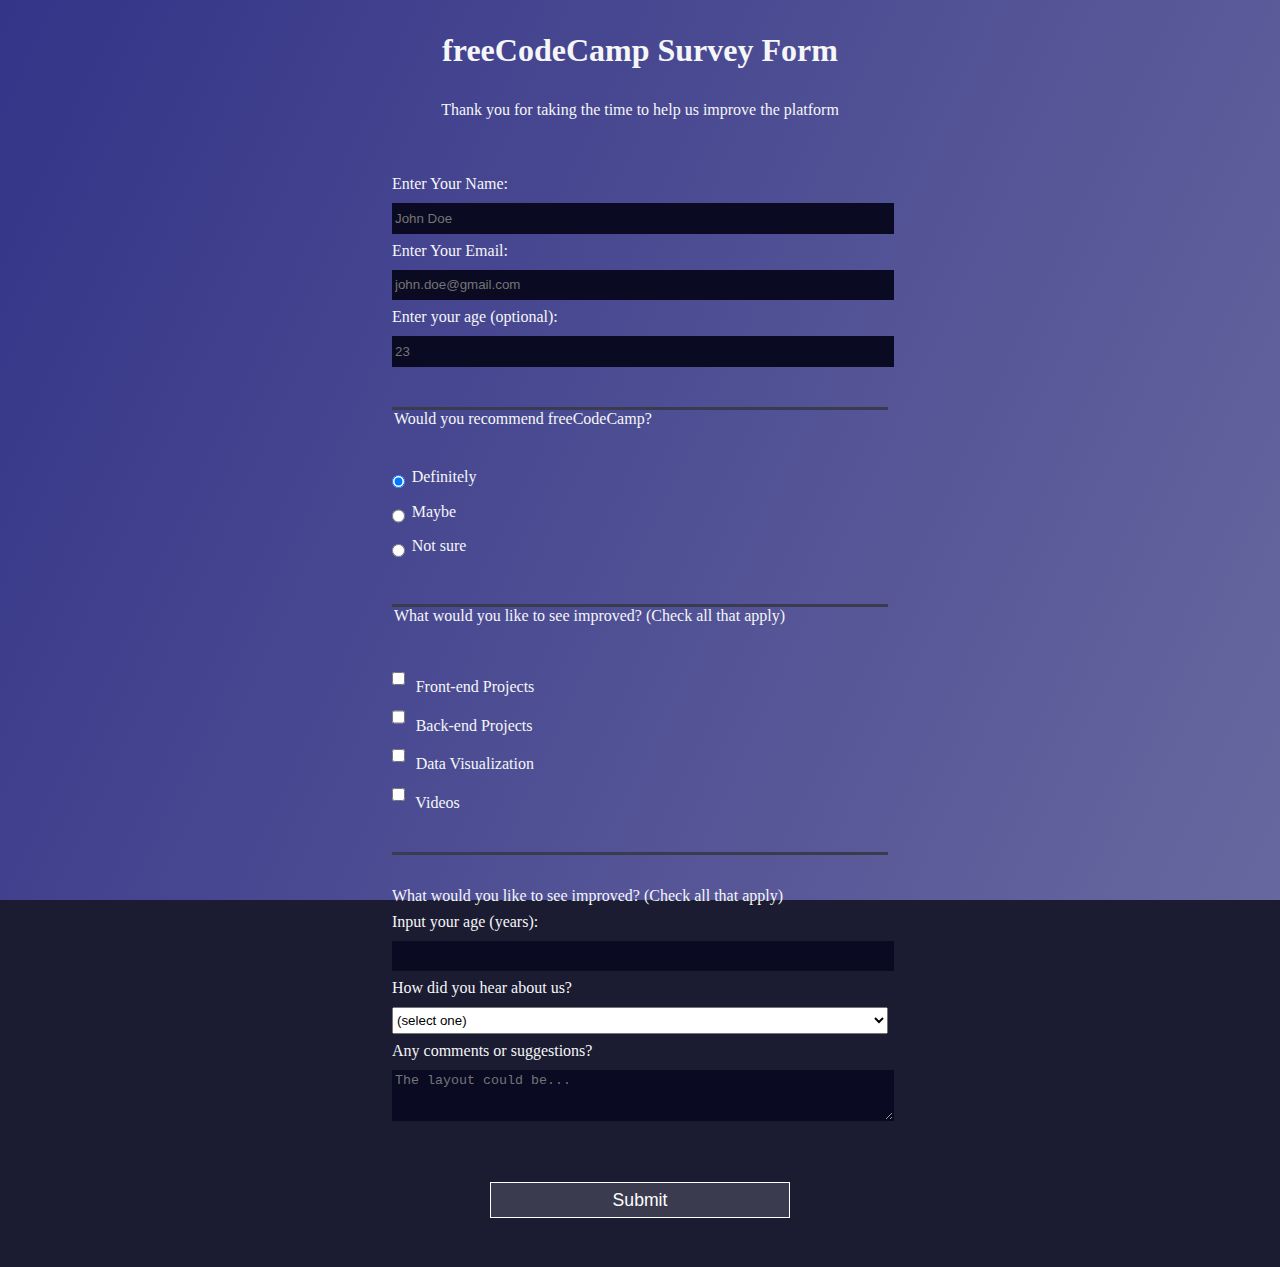
<file: Responsive Web Design/CertProject1/index.html>
<!DOCTYPE html>
<html lang="en">
  <head>
    <meta charset="UTF-8">
    <title>Registration Form</title>
    <link rel="stylesheet" href="styles.css" />
  </head>
  <body>
    <h1 id="title">freeCodeCamp Survey Form</h1>
    <p id="description">Thank you for taking the time to help us improve the platform</p>
    <form id="survey-form">
      <fieldset>
        <label id="name-label" for="name">Enter Your Name: <input id="name" name="name" type="text" required placeholder="John Doe"/></label>
        <label id="email-label" for="email">Enter Your Email: <input id="email" name="email" type="email" required placeholder="john.doe@gmail.com" /></label>
        <label id="number-label" for="number">Enter your age (optional): <input id="number" name="number" type="number" pattern="[0-9]{1,10}" placeholder="23" min=13 max=120 /></label>
      </fieldset>
      <fieldset>
        <legend>Would you recommend freeCodeCamp?</legend>
        <label class="radio" for="definitely"><input value=1 id="definitely" type="radio" name="rec" class="inline" checked /> Definitely</label>
        <label class="radio" for="maybe"><input value=2 id="maybe" type="radio" name="rec" class="inline" /> Maybe</label>
        <label class="radio" for="notsure"><input value=3 id="notsure" type="radio" name="rec" class="inline" /> Not sure</label>
      </fieldset>
      <fieldset>
        <legend>What would you like to see improved? (Check all that apply)</legend>
        <label for="frontend">
        <input class="inline" id="frontend" type="checkbox" name="frontend" value="1"/> Front-end Projects</label>
        <label for="backend">
        <input class="inline" id="backend" type="checkbox" name="backend" value="1"/> Back-end Projects</label>
        <label for="datavis">
        <input class="inline" id="datavis" type="checkbox" name="datavis" value="1"/> Data Visualization</label>
        <label for="vids">
        <input class="inline" id="vids" type="checkbox" name="Videos" value="1"/> Videos</label>
      </fieldset>
      <fieldset>What would you like to see improved? (Check all that apply)
        <label for="age">Input your age (years): <input id="age" type="number" name="age" min="13" max="120" /></label>
        <label for="dropdown">How did you hear about us?
          <select id="dropdown" name="dropdown">
            <option value="">(select one)</option>
            <option value="1">Reddit</option>
            <option value="2">Ads</option>
            <option value="3">E-mail</option>
            <option value="4">Other</option>
          </select>
        </label>
        <label for="comment">Any comments or suggestions?
          <textarea id="comment" name="comment" rows="3" cols="30" placeholder="The layout could be..."></textarea>
        </label>
      </fieldset>
      <input id="submit" type="submit" value="Submit" />
    </form>
  </body>
</html>

<!-- rgb(39,39,69) -->
</file>
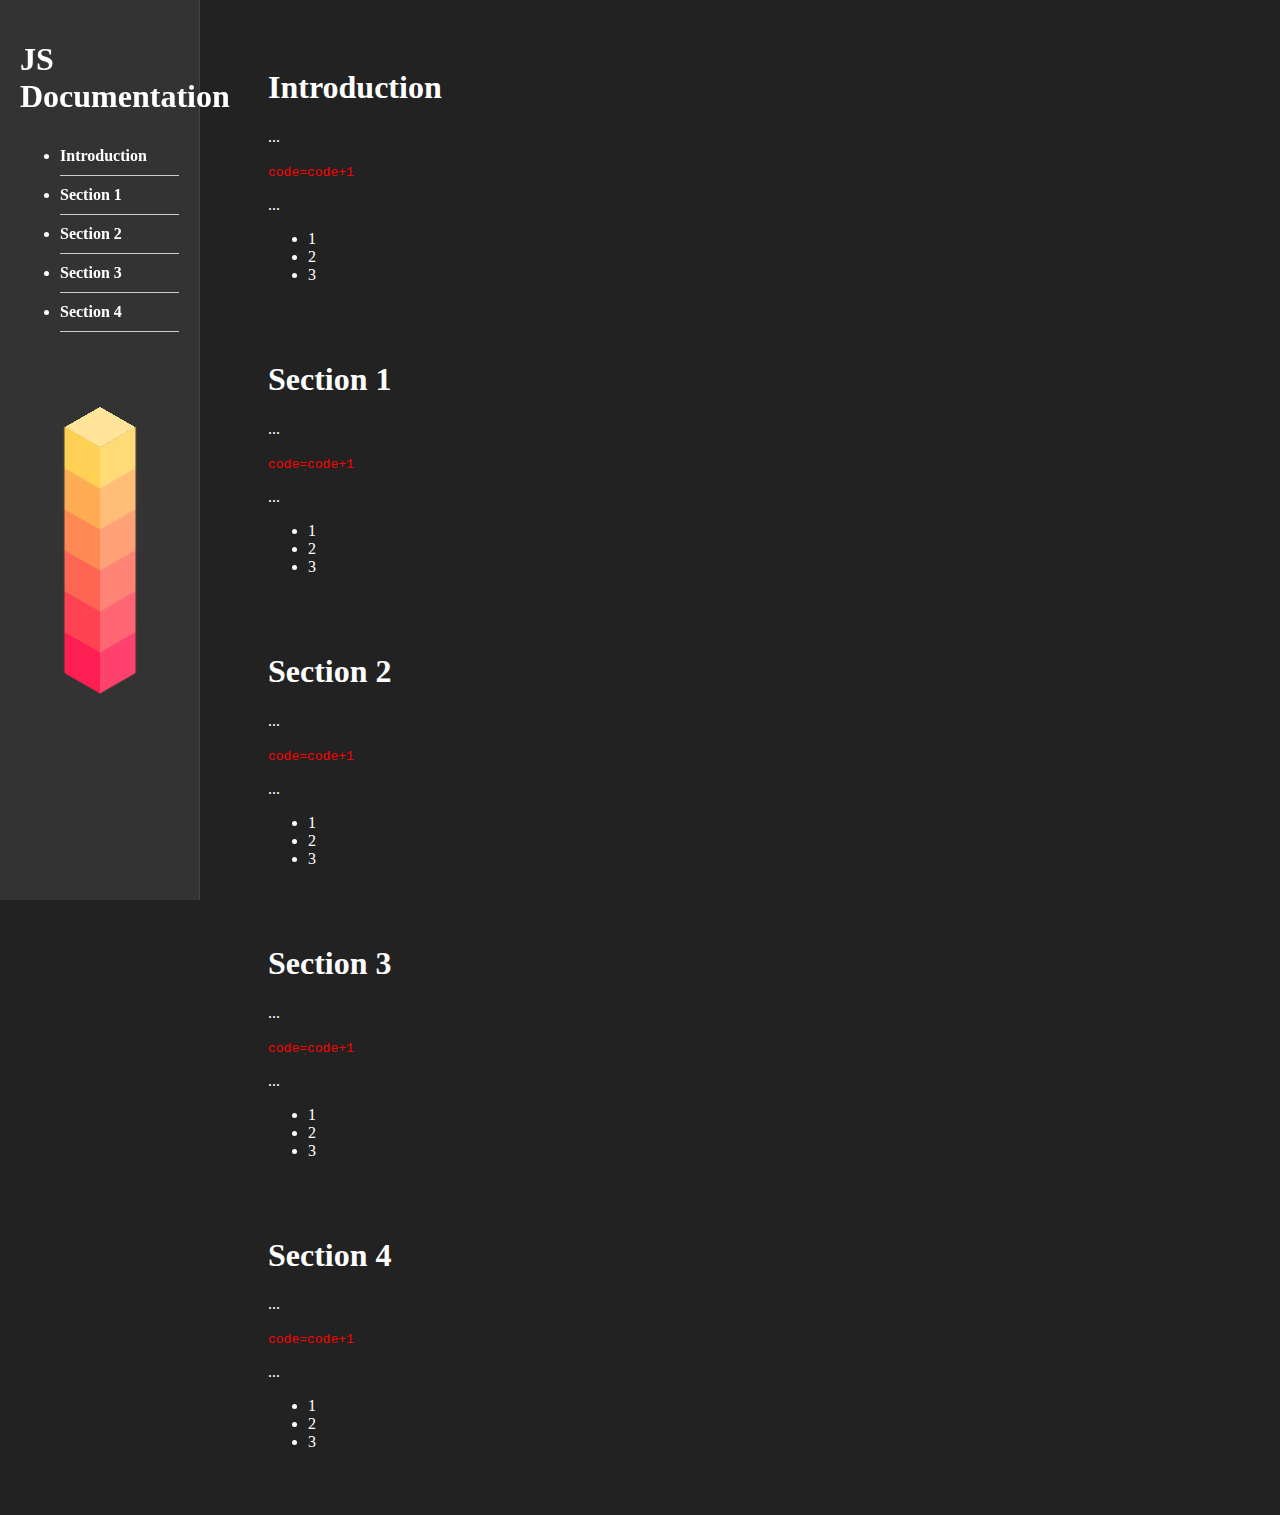
<file: Responsive Web Design/CertProject3/index.html>
<!DOCTYPE html>
<html lang="en">
<head>
    <meta charset="UTF-8">
    <meta name="viewport" content="width=device-width, initial-scale=1.0">
    <link rel="stylesheet" href="styles.css">
    <title>Document</title>
</head>
<body>
    <nav id="navbar">
        <header>
            <h1>JS Documentation</h1>
        </header>
            <ul>
                <li><a class="nav-link" href="#introduction">Introduction</a></li>
                <li><a class="nav-link" href="#section_1">Section 1</a></li>
                <li><a class="nav-link" href="#section_2">Section 2</a></li>
                <li><a class="nav-link" href="#section_3">Section 3</a></li>
                <li><a class="nav-link" href="#section_4">Section 4</a></li>
            </ul>
            <div class="loop cubes">
                <div class="item cubes"></div>
                <div class="item cubes"></div>
                <div class="item cubes"></div>
                <div class="item cubes"></div>
                <div class="item cubes"></div>
                <div class="item cubes"></div>
            </div>
    </nav>
    <main id="main-doc">
        <section class="main-section" id="introduction">
            <header id="main-header">
                <h1>Introduction</h1>
            </header>
            <p>...</p>
            <code>code=code+1</code>
            <p>...</p>
            <ul>
                <li>1</li>
                <li>2</li>
                <li>3</li>
            </ul>
        </section>
        <section class="main-section" id="section_1">
            <header id="main-header">
                <h1>Section 1</h1>
            </header>
            <p>...</p>
            <code>code=code+1</code>
            <p>...</p>
            <ul>
                <li>1</li>
                <li>2</li>
                <li>3</li>
            </ul>
        </section>
        <section class="main-section" id="section_2">
            <header>
                <h1>Section 2</h1>
            </header>
            <p>...</p>
            <code>code=code+1</code>
            <p>...</p>
            <ul>
                <li>1</li>
                <li>2</li>
                <li>3</li>
            </ul>
            
        </section>
        <section class="main-section" id="section_3">
            <header class="main-header">
                <h1>Section 3</h1>
            </header>
            <p>...</p>
            <code>code=code+1</code>
            <p>...</p>
            <ul>
                <li>1</li>
                <li>2</li>
                <li>3</li>
            </ul>
        </section>
        <section class="main-section" id="section_4">
            <header class="main-header">
                <h1>Section 4</h1>
            </header>
            <p>...</p>
            <code>code=code+1</code>
            <p>...</p>
            <ul>
                <li>1</li>
                <li>2</li>
                <li>3</li>
            </ul>
        </section>
    </main>
</body>
</html>
</file>
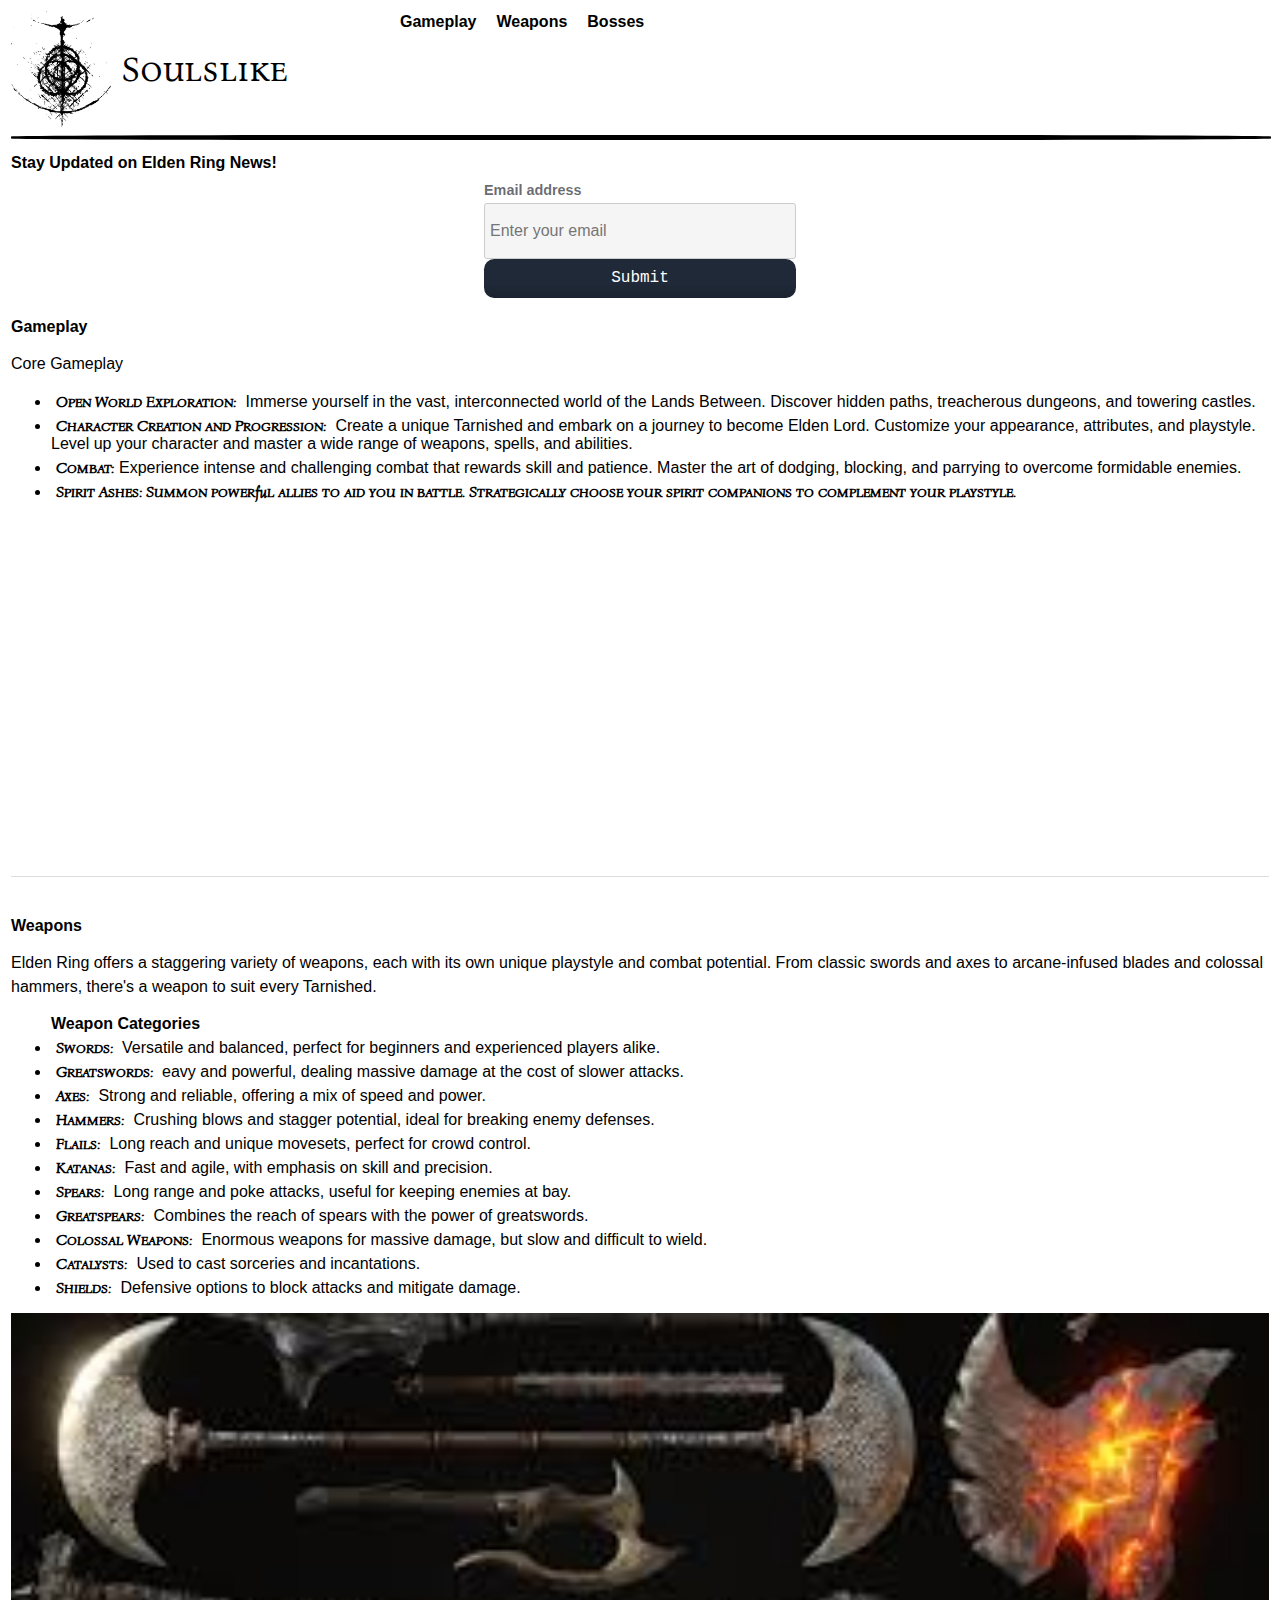
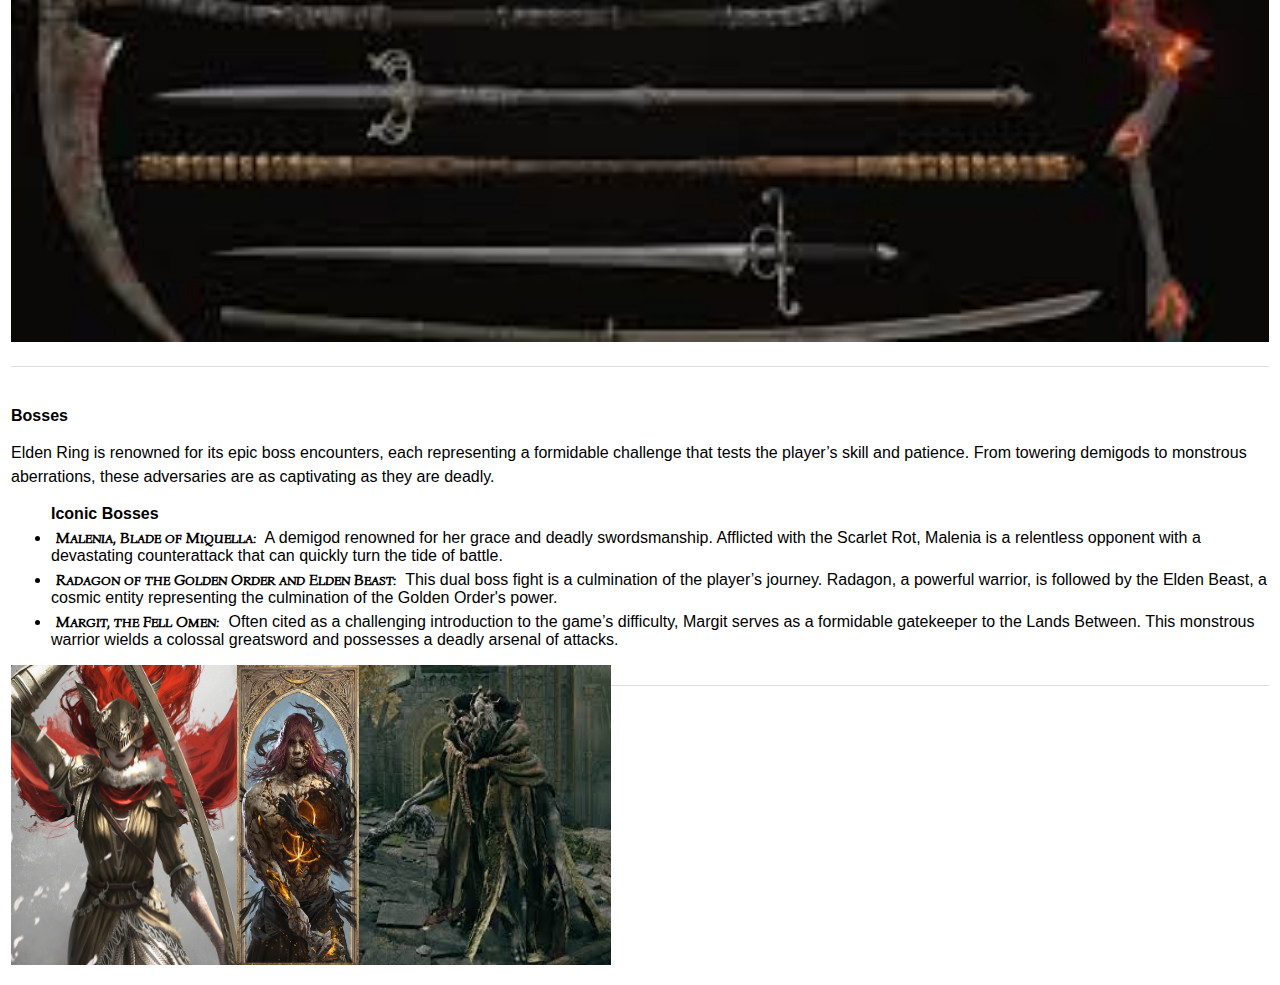
<file: Responsive Web Design/CertProject4/index.html>
<!DOCTYPE html>
<html lang="en">
<head>
    <meta charset="UTF-8">
    <meta name="viewport" content="width=device-width, initial-scale=1.0">
    <link rel="stylesheet" href="styles.css">
    <title>Soulslike</title>
    <style>
        @import url('https://fonts.googleapis.com/css2?family=Bona+Nova+SC:ital,wght@0,400;0,700;1,400&display=swap');
    </style>
</head>
<body>
    <div id="navheader">
        <header id="header">
            <img src="./white-logo.jpg" alt="Soulslike logo" id="header-img" width="100px"> Soulslike
        </header>
        <nav id="nav-bar">
            <h2 id="clickable"><a href="#title1" class="nav_link">Gameplay</a></h2>
            <h2 id="clickable"><a href="#title2" class="nav_link">Weapons</a></h2>
            <h2 id="clickable"><a href="#title3" class="nav_link">Bosses</a></h2>
        </nav>
    </div>
    <hr class="separator">

    <h2>Stay Updated on Elden Ring News!</h2>
    <form action="https://www.freecodecamp.com/email-submit" id="form" method="post">
        <div class="input-group">
            <label class="label1">Email address</label>
            <input autocomplete="off" name="Email" id="Email" class="input" type="email" placeholder="Enter your email">
            <div></div></div>
        <button type="submit">
            <span class="transition"></span>
            <span class="gradient"></span>
            <span type="submit" class="label">Submit</span>
        </button>
    </form>
    <section id="first">
        <h1 id="title1"> Gameplay
            <p id="pararaph1">Core Gameplay
                <ul id="list1">
                    <li id="element1"><em>Open World Exploration:</em> Immerse yourself in the vast, interconnected world of the Lands Between. Discover hidden paths, treacherous dungeons, and towering castles.</li>
                    <li id="element2"><em>Character Creation and Progression:</em> Create a unique Tarnished and embark on a journey to become Elden Lord. Customize your appearance, attributes, and playstyle. Level up your character and master a wide range of weapons, spells, and abilities.</li>
                    <li id="element3"><em>Combat:</em>Experience intense and challenging combat that rewards skill and patience. Master the art of dodging, blocking, and parrying to overcome formidable enemies.</li>
                    <li id="element4"><em>Spirit Ashes: Summon powerful allies to aid you in battle. Strategically choose your spirit companions to complement your playstyle.</em></li>
                </ul>
            </p>
        </h1>
        <iframe width="560" height="315" src="https://www.youtube.com/embed/vrgeZAbqzzM?si=-oP_z_ZV5lA1HJ16" title="YouTube video player" frameborder="0" allow="accelerometer; autoplay; clipboard-write; encrypted-media; gyroscope; picture-in-picture; web-share" referrerpolicy="strict-origin-when-cross-origin" allowfullscreen loading="lazy" id="video"></iframe>
    </section>
    <section id="second">
        <h1 id="title2">Weapons
            <p id="paragraph2">Elden Ring offers a staggering variety of weapons, each with its own unique playstyle and combat potential. From classic swords and axes to arcane-infused blades and colossal hammers, there's a weapon to suit every Tarnished.
                <ul id="list2">Weapon Categories
                    <li id="item21"><em>Swords: </em>Versatile and balanced, perfect for beginners and experienced players alike.</li>
                    <li id="item22"><em>Greatswords: </em> eavy and powerful, dealing massive damage at the cost of slower attacks.</li></li>
                    <li id="item23"><em>Axes:</em> Strong and reliable, offering a mix of speed and power.</li>
                    <li id="item24"><em>Hammers:</em> Crushing blows and stagger potential, ideal for breaking enemy defenses.</li>
                    <li id="item25"><em>Flails:</em> Long reach and unique movesets, perfect for crowd control.</li>
                    <li id="item26"><em>Katanas:</em> Fast and agile, with emphasis on skill and precision.</li>
                    <li id="item27"><em>Spears:</em> Long range and poke attacks, useful for keeping enemies at bay.</li>
                    <li id="item28"><em>Greatspears:</em> Combines the reach of spears with the power of greatswords.</li>
                    <li id="item29"><em>Colossal Weapons:</em> Enormous weapons for massive damage, but slow and difficult to wield.</li>
                    <li id="item210"><em>Catalysts:</em> Used to cast sorceries and incantations.</li>
                    <li id="item211"><em>Shields:</em> Defensive options to block attacks and mitigate damage.</li>
                </ul>
            </p>
        </h1>
        <div id="weaponsdiv"><img src="./weapons.jpg" alt="Weapons" id="weapons"></div>
    </section>
    <section>
        <h1 id="title3"> Bosses
            <p id="paragraph3">Elden Ring is renowned for its epic boss encounters, each representing a formidable challenge that tests the player’s skill and patience. From towering demigods to monstrous aberrations, these adversaries are as captivating as they are deadly.
                <ul id="list3">Iconic Bosses
                    <li id="item31"><em>Malenia, Blade of Miquella:</em> A demigod renowned for her grace and deadly swordsmanship. Afflicted with the Scarlet Rot, Malenia is a relentless opponent with a devastating counterattack that can quickly turn the tide of battle.</li>
                    <li id="item32"><em>Radagon of the Golden Order and Elden Beast:</em> This dual boss fight is a culmination of the player’s journey. Radagon, a powerful warrior, is followed by the Elden Beast, a cosmic entity representing the culmination of the Golden Order's power.</li>
                    <li id="item33"><em>Margit, the Fell Omen:</em> Often cited as a challenging introduction to the game’s difficulty, Margit serves as a formidable gatekeeper to the Lands Between. This monstrous warrior wields a colossal greatsword and possesses a deadly arsenal of attacks.</li>
                </ul>
            </p>
        </h1>
        <div id="imgbosses">
            <div id="boss1"><img src="./malenia.png" alt="Malenia"></div>
            <div id="boss2"><img src="./radagon.jpg" alt="Radagon"></div>
            <div id="boss3"><img src="./margit.jpg" alt="Margit"></div>
        </div>
    </section>
</body>
</html>
</file>
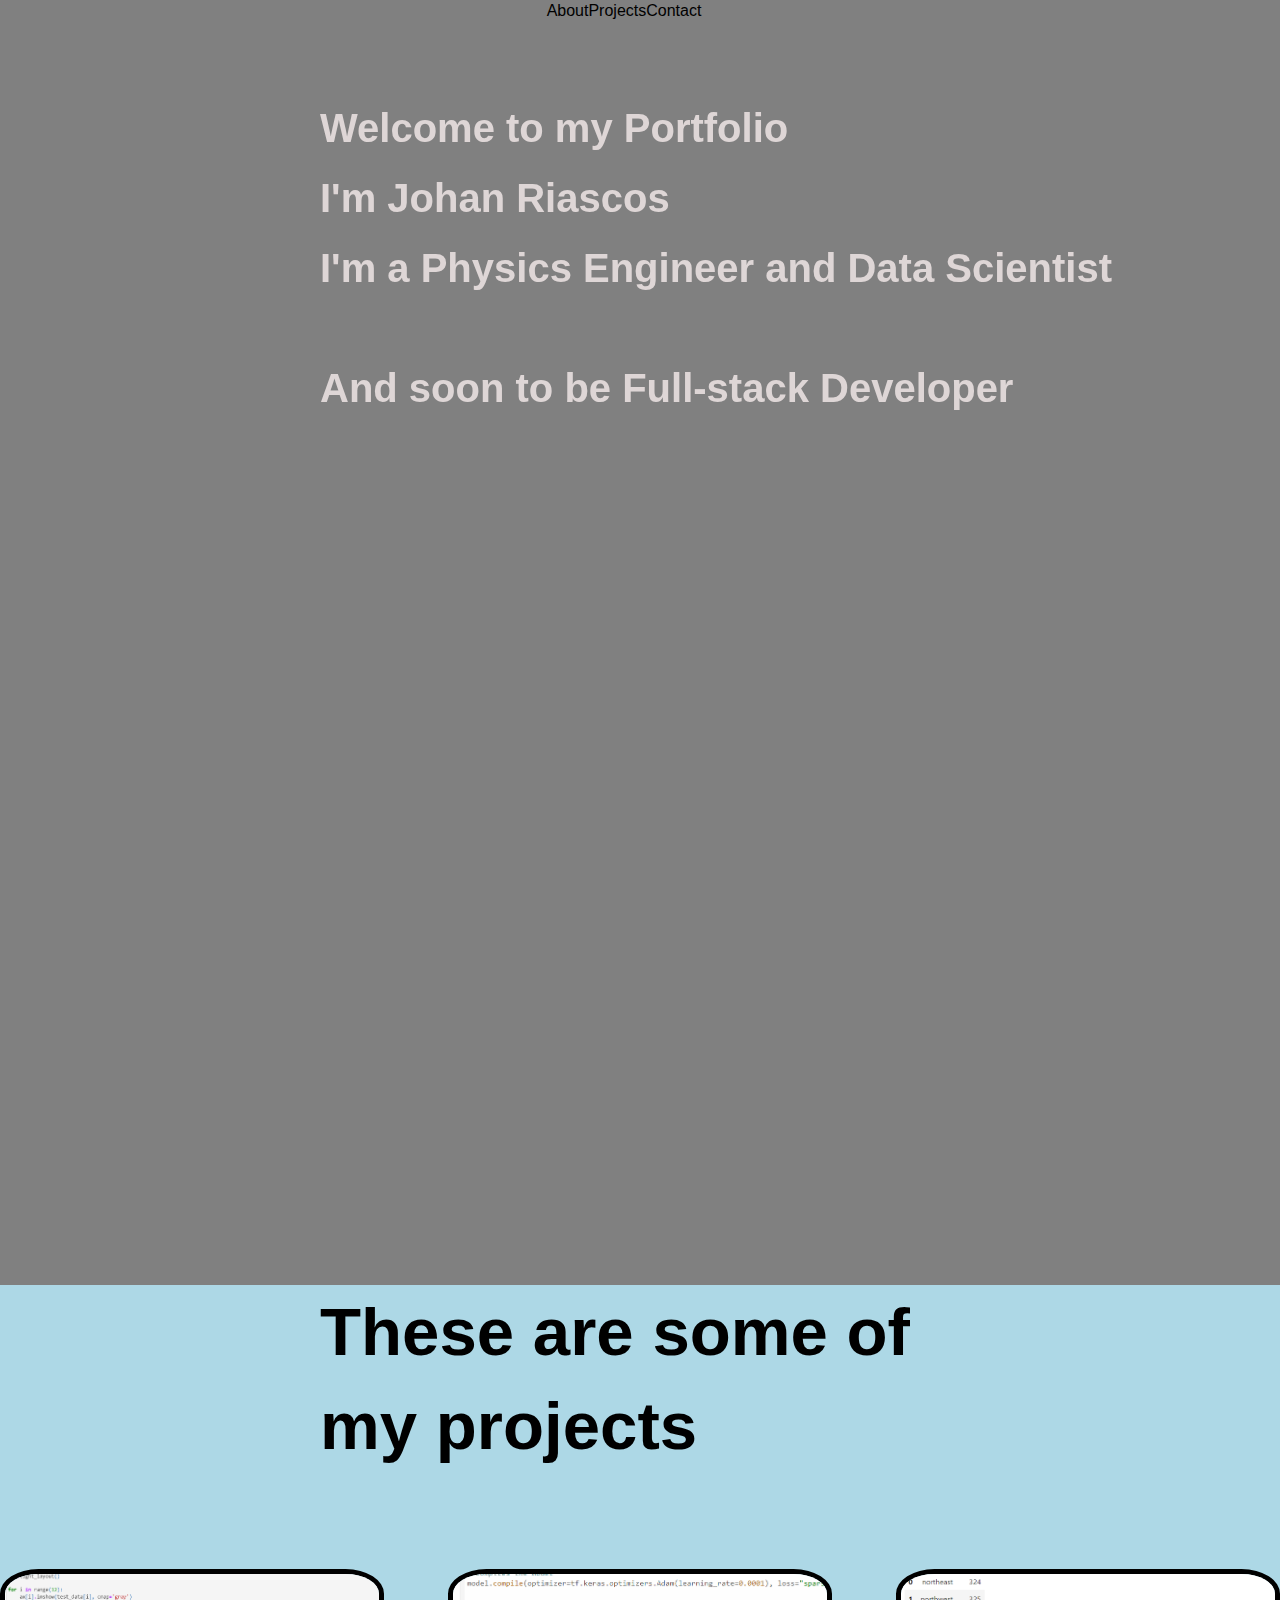
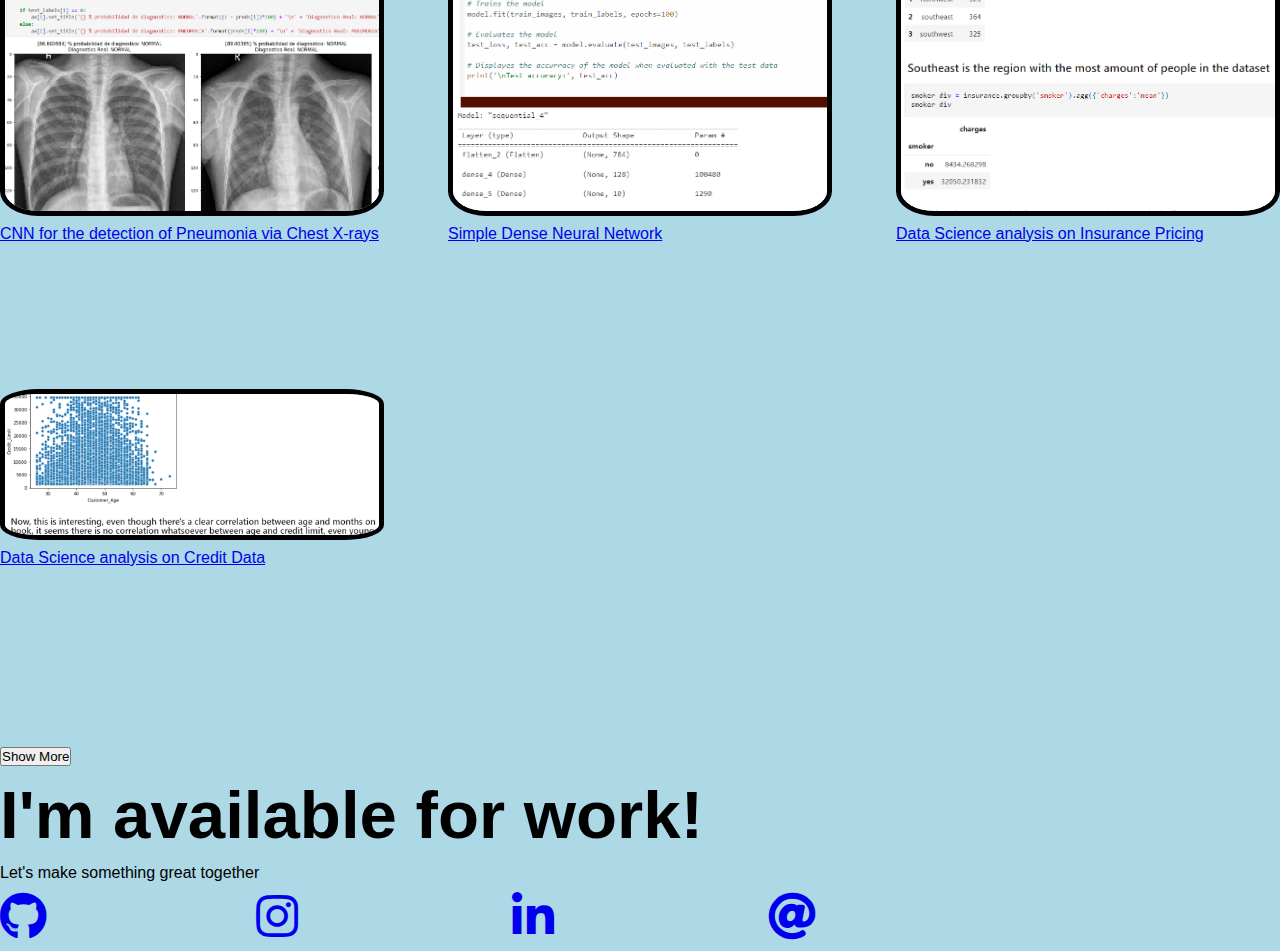
<file: Responsive Web Design/CertProject5/index.html>
<!DOCTYPE html>
<html lang="en">
<head>
    <meta charset="UTF-8">
    <meta name="viewport" content="width=device-width, initial-scale=1.0">
    <meta http-equiv="X-UA-Compatible" content="ie=edge">
    <link rel="stylesheet" href="styles.css">
    <link
      href="https://fonts.googleapis.com/css?family=Anton%7CBaskervville%7CRaleway&display=swap"
      rel="stylesheet"
    />
    <link
      rel="stylesheet"
      href="https://use.fontawesome.com/releases/v5.8.2/css/all.css"
    />
    <title>Portfolio Johan Riascos</title>
</head>
<body>
    <nav id="navbar">
        <ul class="nav-list">
            <li><a href="#welcome-section">About</a></li>
            <li><a href="#projects">Projects</a></li>
            <li><a href="#contact">Contact</a></li>
        </ul>
    </nav>
    <hr class="top-line">
    <section id="welcome-section">
        <h1 class="welcome">Welcome to my Portfolio</h1>
        <h1>I'm Johan Riascos</h1>
        <h1>I'm a Physics Engineer and Data Scientist</h1>
        <h1>And soon to be Full-stack Developer</h1>
    </section>
    
    <section class="projects" id="projects">
        <h2 class="projects-section-header">These are some of my projects</h2>
        <div class="projects-grid project-tile">
            <a class="projectitem" href="https://github.com/JohanRHWither/Pneumonia_CNN">
                <img src="./ConvNN.png" alt="Results of the Convolutional Neural Network" class="project-image" />
                <p class="project-title">
                    <span class="spantitle"></span>
                    CNN for the detection of Pneumonia via Chest X-rays
                    <span class="spantitle"></span>
                </p>
            </a>
            <a class="projectitem" href="https://github.com/JohanRHWither/Simple_DenseNN_portfolio/tree/main">
                <img src="./SimpleCNN.png" alt="Simple digit identifying Neural Network" class="project-image" />
                <p class="project-title">
                    <span class="spantitle"></span>
                    Simple Dense Neural Network
                    <span class="spantitle"></span>
                </p>
            </a>
            <a class="projectitem" href="https://github.com/JohanRHWither/Insurance_portfolio__project/tree/main">
                <img src="./insurance.png" alt="Data Science analysis on Insurance Data" class="project-image" />
                <p class="project-title">
                    <span class="spantitle"></span>
                    Data Science analysis on Insurance Pricing
                    <span class="spantitle"></span>
                </p>
            </a>
            <a class="projectitem" href="https://github.com/JohanRHWither/Credit_Data_project/tree/main">
                <img src="./creditdata.png" alt="Credit data" class="project-image" />
                <p class="project-title">
                    <span class="spantitle"></span>
                    Data Science analysis on Credit Data
                    <span class="spantitle"></span>
                </p>
            </a>
        </div>
        <button>Show More</button>
    </section>
    <section id="contact" class="contact-section">
        <div class="contact-section-header">
            <h2>I'm available for work!</h2>
            <p>Let's make something great together</p>
        </div>
        <div class="social-icons">
            
            <a id="profile-link" href="https://github.com/JohanRHWither" target="_blank">
              <i class="fab fa-github"></i>
            </a>
            <a href="https://www.instagram.com/johanriascosh/" target="_blank">
              <i class="fab fa-instagram"></i>
            </a>
            <a href="www.linkedin.com/in/johan-riascos-hurtado-5616531a1" target="_blank">
              <i class="fab fa-linkedin-in"></i>
            </a>
            <a href="mailto:johanriascoshurtado@gmail.com" target="_blank">
                <i class="fas fa-at"></i>
            </a>
          </div>
    </section>
</body>
</html>
</file>
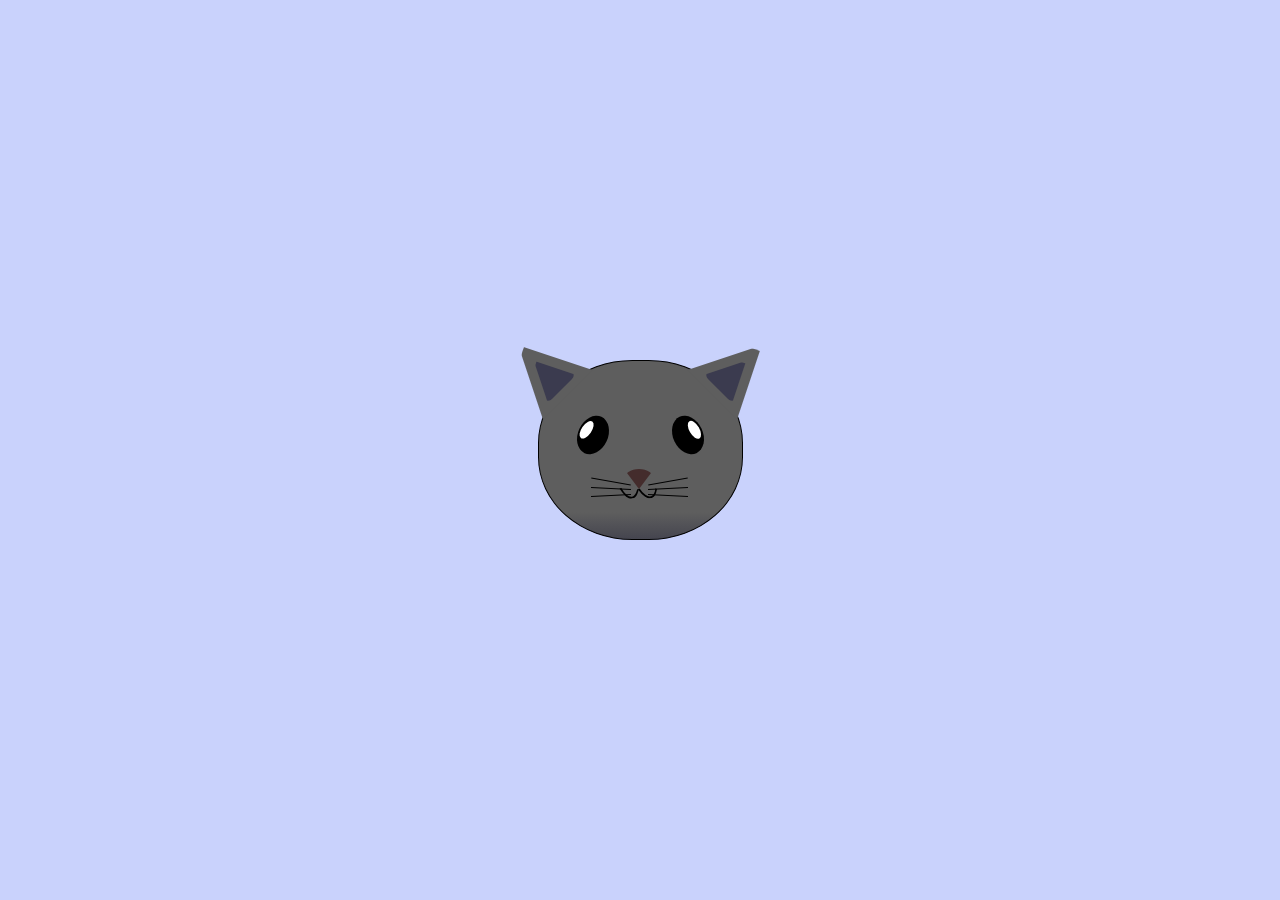
<file: Responsive Web Design/Project10/index.html>
<!DOCTYPE html>
<html lang="en">
<head>
    <meta charset="UTF-8">
    <title>fCC Cat Painting</title>
    <link rel="stylesheet" href="./styles.css">
</head>
<body>
    <main>
      <div class="cat-head">
        <div class="cat-ears">
          <div class="cat-left-ear">
            <div class="cat-left-inner-ear"></div>
          </div>
          <div class="cat-right-ear">
            <div class="cat-right-inner-ear"></div>
          </div>
        </div>

        <div class="cat-eyes">
          <div class="cat-left-eye">
            <div class="cat-left-inner-eye"></div>
          </div>
          <div class="cat-right-eye">
            <div class="cat-right-inner-eye"></div>
          </div>
        </div>
        
        <div class="cat-nose"></div>

        <div class="cat-mouth">
          <div class="cat-mouth-line-left"></div>
          <div class="cat-mouth-line-right"></div>
        </div>

        <div class="cat-whiskers">
          <div class="cat-whiskers-left">
            <div class="cat-whisker-left-top"></div>
            <div class="cat-whisker-left-middle"></div>
            <div class="cat-whisker-left-bottom"></div>
          </div>
          <div class="cat-whiskers-right">
            <div class="cat-whisker-right-top"></div>
            <div class="cat-whisker-right-middle"></div>
            <div class="cat-whisker-right-bottom"></div>
          </div>
        </div>

      </div>
    </main>
</body>
</html>
</file>
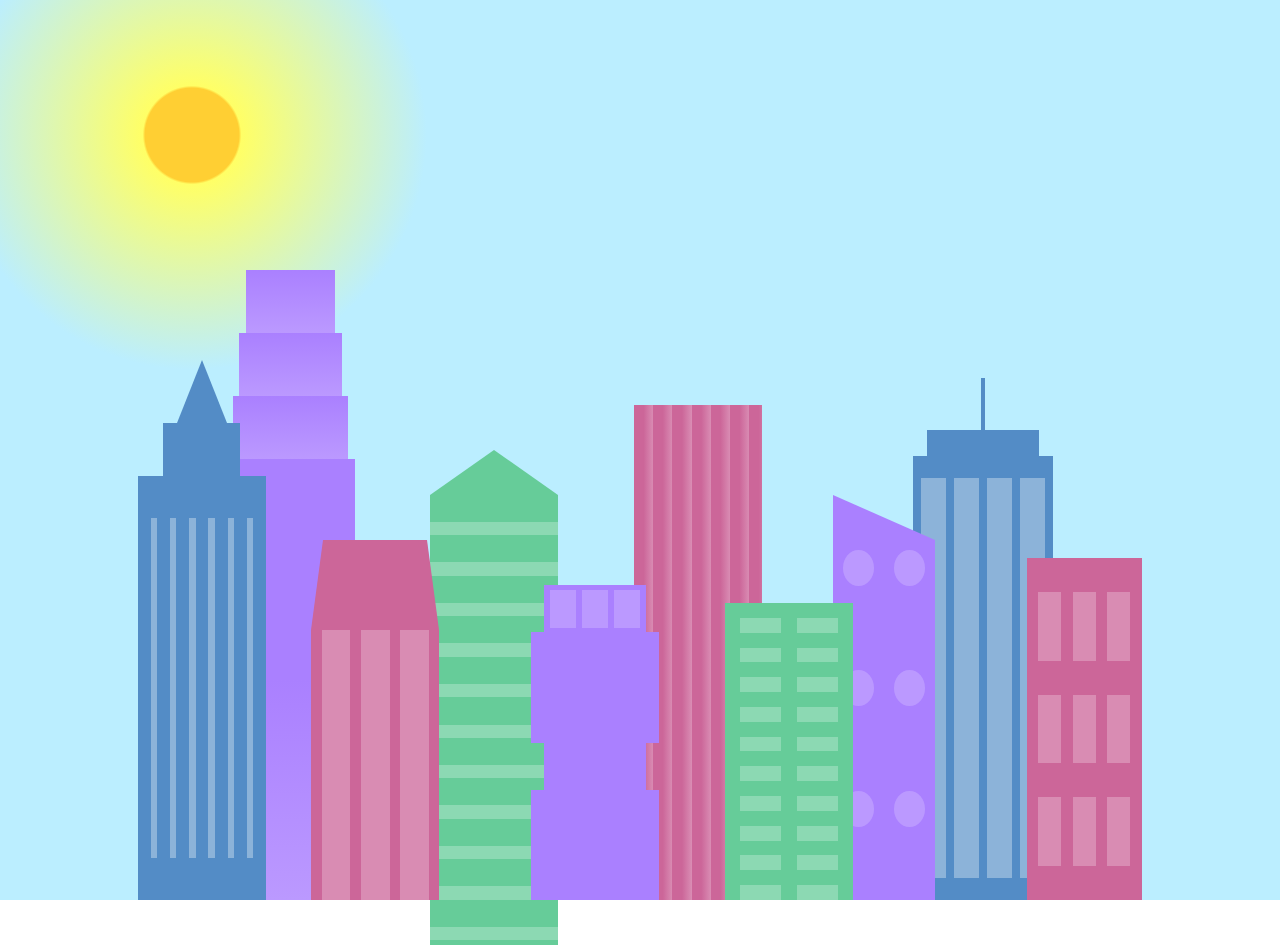
<file: Responsive Web Design/Project12/index.html>
<!DOCTYPE html>
<html lang="en">    
  <head>
    <meta charset="UTF-8">
    <title>City Skyline</title>
    <link href="styles.css" rel="stylesheet" />   
  </head>

  <body>
    <div class="background-buildings sky">
      <div></div>
      <div></div>
      <div class="bb1 building-wrap">
        <div class="bb1a bb1-window"></div>
        <div class="bb1b bb1-window"></div>
        <div class="bb1c bb1-window"></div>
        <div class="bb1d"></div>
      </div>
      <div class="bb2">
        <div class="bb2a"></div>
        <div class="bb2b"></div>
      </div>
      <div class="bb3"></div>
      <div></div>
      <div class="bb4 building-wrap">
        <div class="bb4a"></div>
        <div class="bb4b"></div>
        <div class="bb4c window-wrap">
          <div class="bb4-window"></div>
          <div class="bb4-window"></div>
          <div class="bb4-window"></div>
          <div class="bb4-window"></div>
        </div>
      </div>
      <div></div>
      <div></div>
    </div>

    <div class="foreground-buildings">
      <div></div>
      <div></div>
      <div class="fb1 building-wrap">
        <div class="fb1a"></div>
        <div class="fb1b"></div>
        <div class="fb1c"></div>
      </div>
      <div class="fb2">
        <div class="fb2a"></div>
        <div class="fb2b window-wrap">
          <div class="fb2-window"></div>
          <div class="fb2-window"></div>
          <div class="fb2-window"></div>
        </div>
      </div>
      <div></div>
      <div class="fb3 building-wrap">
        <div class="fb3a window-wrap">
          <div class="fb3-window"></div>
          <div class="fb3-window"></div>
          <div class="fb3-window"></div>
        </div>
        <div class="fb3b"></div>
        <div class="fb3a"></div>
        <div class="fb3b"></div>
      </div>
      <div class="fb4">
        <div class="fb4a"></div>
        <div class="fb4b">
          <div class="fb4-window"></div>
          <div class="fb4-window"></div>
          <div class="fb4-window"></div>
          <div class="fb4-window"></div>
          <div class="fb4-window"></div>
          <div class="fb4-window"></div>
        </div>
      </div>
      <div class="fb5"></div>
      <div class="fb6"></div>
      <div></div>
      <div></div>
    </div>
  </body>
</html>
</file>
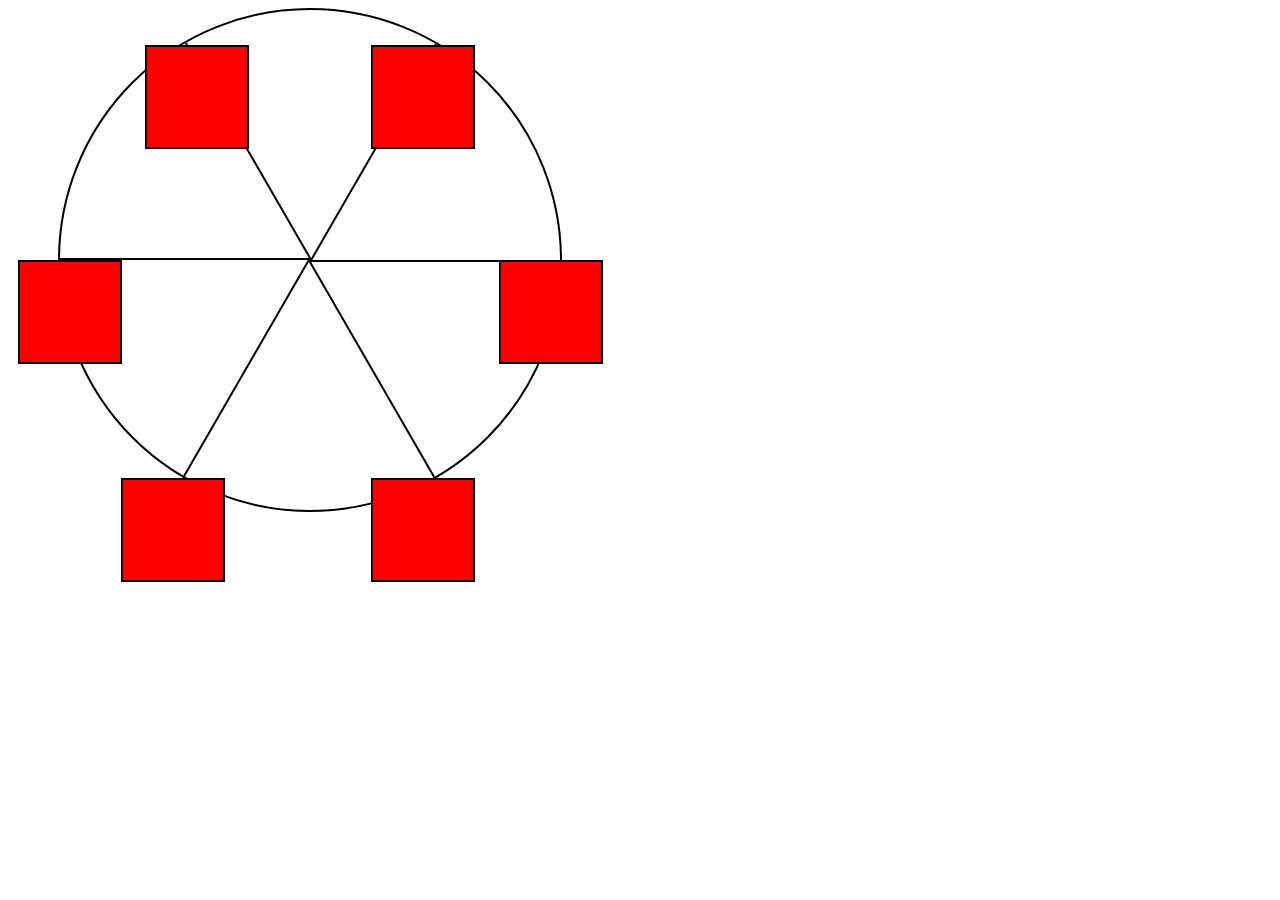
<file: Responsive Web Design/Project14/index.html>
<!DOCTYPE html>
<html lang="en">
  <head>
    <meta charset="UTF-8">
    <title>Ferris Wheel</title>
    <link rel="stylesheet" href="./styles.css">
  </head>
  <body>
    <div class="wheel">
      <span class="line"></span>
      <span class="line"></span>
      <span class="line"></span>
      <span class="line"></span>
      <span class="line"></span>
      <span class="line"></span>

      <div class="cabin"></div>
      <div class="cabin"></div>
      <div class="cabin"></div>
      <div class="cabin"></div>
      <div class="cabin"></div>
      <div class="cabin"></div>
    </div>
  </body>
</html>
</file>
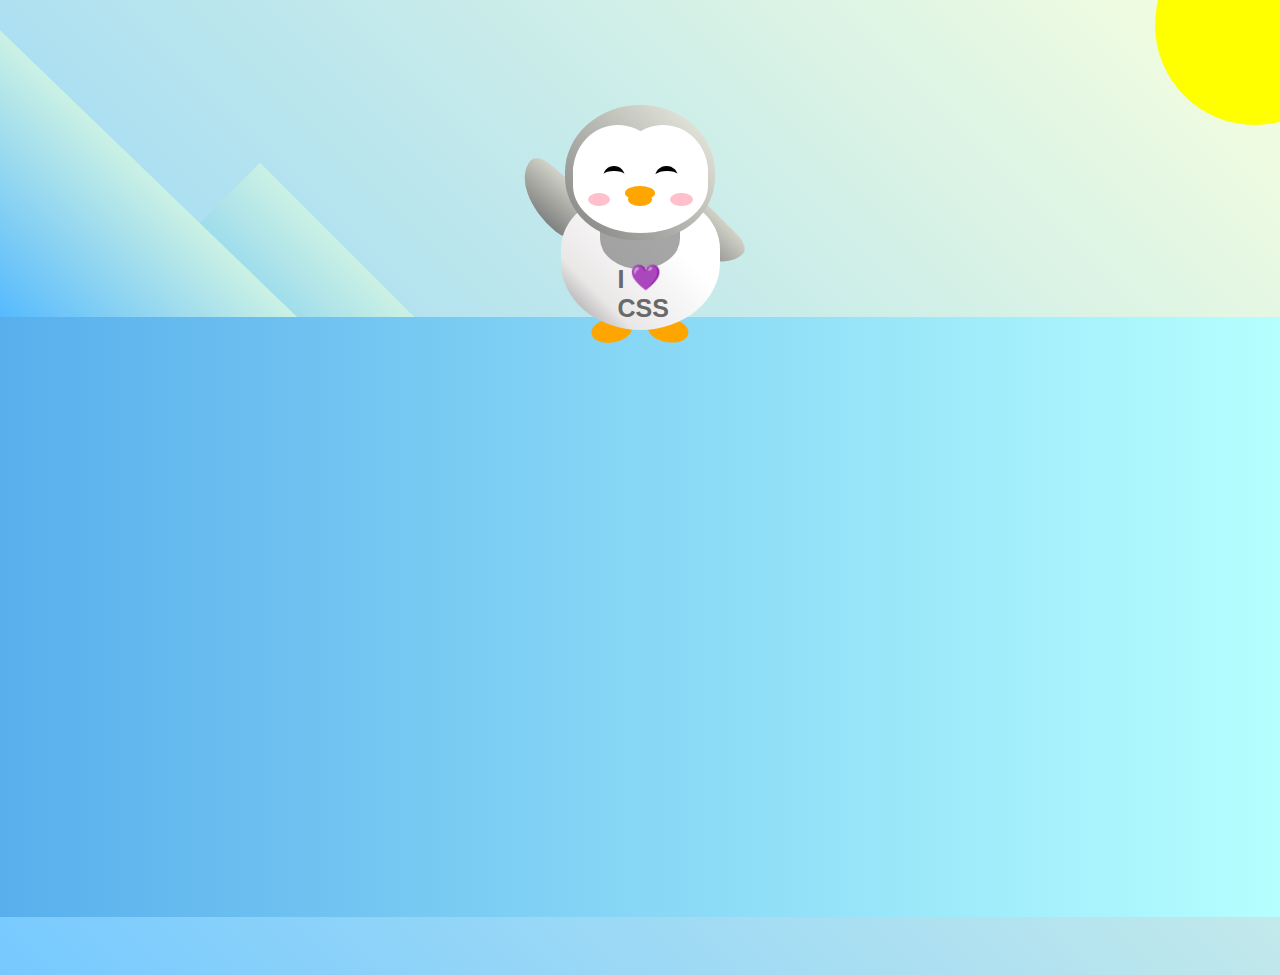
<file: Responsive Web Design/Project15/index.html>
<!DOCTYPE html>
<html lang="en">
  <head>
    <meta charset="UTF-8" />
    <link rel="stylesheet" href="./styles.css" />
    <title>Penguin</title>
    <meta name="viewport" content="width=device-width, initial-scale=1.0" />
  </head>

  <body>
    <div class="left-mountain"></div>
    <div class="back-mountain"></div>
    <div class="sun"></div>
    <div class="penguin">
      <div class="penguin-head">
        <div class="face left"></div>
        <div class="face right"></div>
        <div class="chin"></div>
        <div class="eye left">
          <div class="eye-lid"></div>
        </div>
        <div class="eye right">
          <div class="eye-lid"></div>
        </div>
        <div class="blush left"></div>
        <div class="blush right"></div>
        <div class="beak top"></div>
        <div class="beak bottom"></div>
      </div>
      <div class="shirt">
        <div>💜</div>
        <p>I CSS</p>
      </div> 
      <div class="penguin-body">
        <div class="arm left"></div>
        <div class="arm right"></div>
        <div class="foot left"></div>
        <div class="foot right"></div>
      </div>
    </div>

    <div class="ground"></div>
  </body>
</html>
</file>
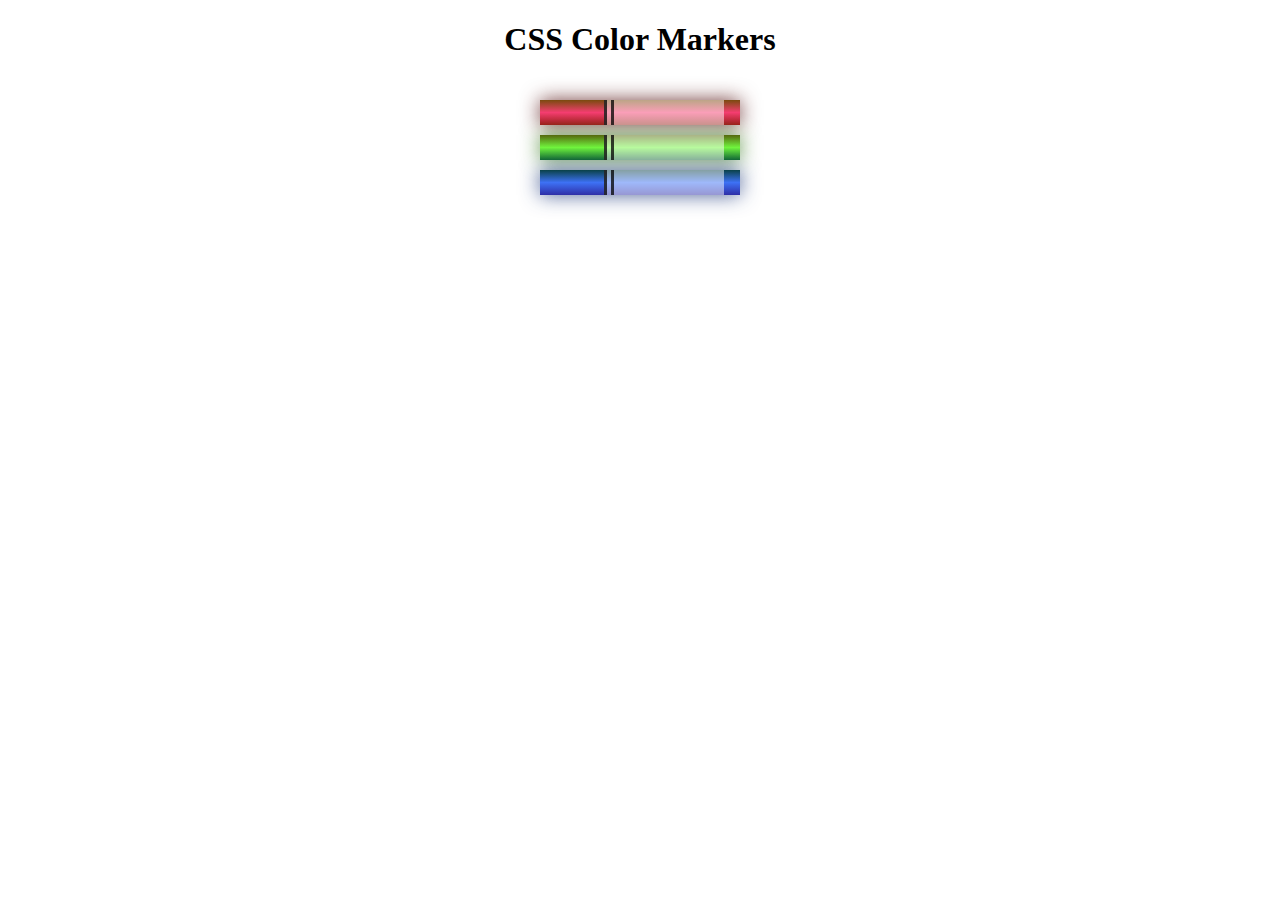
<file: Responsive Web Design/Project3/index.html>
<!-- This is the HTML file for the CSS Color Markers project. -->
<!DOCTYPE html>
<html lang="en">
  <!-- The lang attribute specifies the language of the document. -->
  <head>
    <!-- The meta charset attribute specifies the character encoding of the document. -->
    <meta charset="utf-8">
    <!-- The meta viewport attribute provides the browser with information about the optimal viewing dimensions of the page. -->
    <meta name="viewport" content="width=device-width, initial-scale=1.0">
    <!-- The title element provides a title for the document. -->
    <title>Colored Markers</title>
    <!-- The link element links an external CSS style sheet. -->
    <link rel="stylesheet" href="styles.css">
  </head>
  <!-- The body element represents the body of an HTML document. -->
  <body>
    <!-- The h1 element represents the most important heading on the page. -->
    <h1>CSS Color Markers</h1>
    <!-- The div element represents a block-level element. -->
    <div class="container">
      <!-- The div element represents a block-level element. -->
      <div class="marker red">
        <!-- The div element represents a block-level element. -->
        <div class="cap"></div>
        <!-- The div element represents a block-level element. -->
        <div class="sleeve"></div>
      </div>
      <!-- The div element represents a block-level element. -->
      <div class="marker green">
        <!-- The div element represents a block-level element. -->
        <div class="cap"></div>
        <!-- The div element represents a block-level element. -->
        <div class="sleeve"></div>
      </div>
      <!-- The div element represents a block-level element. -->
      <div class="marker blue">
        <!-- The div element represents a block-level element. -->
        <div class="cap"></div>
        <!-- The div element represents a block-level element. -->
        <div class="sleeve"></div>
      </div>
    </div>
  </body>
</html>
</file>
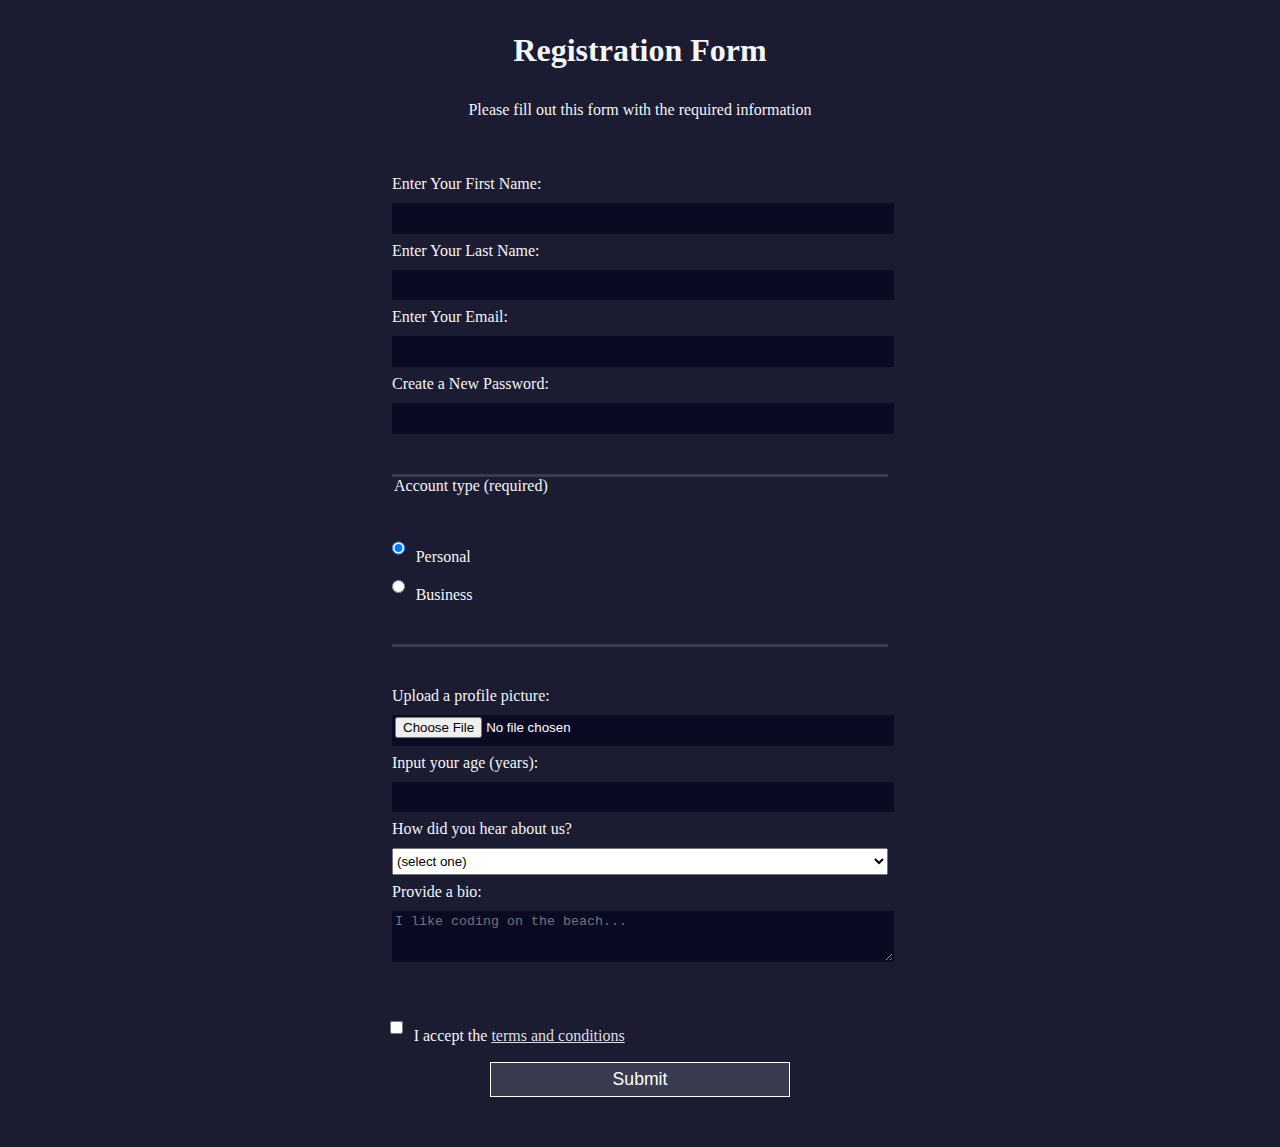
<file: Responsive Web Design/Project4/index.html>
<!DOCTYPE html>
<html lang="en">
  <head>
    <meta charset="UTF-8">
    <title>Registration Form</title>
    <link rel="stylesheet" href="styles.css" />
  </head>
  <body>
    <h1>Registration Form</h1>
    <p>Please fill out this form with the required information</p>
    <form method="post" action='https://register-demo.freecodecamp.org'>
      <fieldset>
        <label for="first-name">Enter Your First Name: <input id="first-name" name="first-name" type="text" required /></label>
        <label for="last-name">Enter Your Last Name: <input id="last-name" name="last-name" type="text" required /></label>
        <label for="email">Enter Your Email: <input id="email" name="email" type="email" required /></label>
        <label for="new-password">Create a New Password: <input id="new-password" name="new-password" type="password" pattern="[a-z0-5]{8,}" required /></label>
      </fieldset>
      <fieldset>
        <legend>Account type (required)</legend>
        <label for="personal-account"><input id="personal-account" type="radio" name="account-type" class="inline" checked /> Personal</label>
        <label for="business-account"><input id="business-account" type="radio" name="account-type" class="inline" /> Business</label>
      </fieldset>
      <fieldset>
        <label for="profile-picture">Upload a profile picture: <input id="profile-picture" type="file" name="file" /></label>
        <label for="age">Input your age (years): <input id="age" type="number" name="age" min="13" max="120" /></label>
        <label for="referrer">How did you hear about us?
          <select id="referrer" name="referrer">
            <option value="">(select one)</option>
            <option value="1">freeCodeCamp News</option>
            <option value="2">freeCodeCamp YouTube Channel</option>
            <option value="3">freeCodeCamp Forum</option>
            <option value="4">Other</option>
          </select>
        </label>
        <label for="bio">Provide a bio:
          <textarea id="bio" name="bio" rows="3" cols="30" placeholder="I like coding on the beach..."></textarea>
        </label>
      </fieldset>
      <label for="terms-and-conditions">
        <input class="inline" id="terms-and-conditions" type="checkbox" required name="terms-and-conditions" /> I accept the <a href="https://www.freecodecamp.org/news/terms-of-service/">terms and conditions</a>
      </label>
      <input type="submit" value="Submit" />
    </form>
  </body>
</html>
</file>
<file: Responsive Web Design/CertProject1/styles.css>
/* This is the main CSS file for the styling of the project. */

/* The body of the webpage has a width of 100% of the viewport's width,
height of 100vh (100% of the viewport's height), and has no margin. The
background color is #1b1b32 and the text color is #f5f6f7. The font family is
Tahoma and the font size is 16px. */
body {
    background-image: linear-gradient(115deg, rgba(58, 58, 158, 0.8), rgba(136, 136, 206, 0.7)), url(https://cdn.freecodecamp.org/testable-projects-fcc/images/survey-form-background.jpeg);
    background-attachment: fixed;
    background-size: cover;
    background-repeat: no-repeat;
    background-position: center;
    height: 100%;
    width: 100%;
    content: '';
    /* position: fixed; */
    margin: 0;
    background-color: #1b1b32;
    color: #f5f6f7;
    font-family: Tahoma;
    font-size: 16px;
  }
  
  /* The h1 and p elements have a margin of 1em and are centered. */
  h1, p {
    margin: 1em auto;
    text-align: center;
  }
  
  /* The form element has a width of 60vw (60% of the viewport's width) with a
maximum width of 500px and a minimum width of 300px. It is centered and has
padding at the bottom of 2em. */
  form {
    width: 60vw;
    max-width: 500px;
    min-width: 300px;
    margin: 0 auto;
    padding-bottom: 2em;
  }
  
  /* The fieldset elements have no border and have a padding of 2rem at the bottom.
The last fieldset has no bottom border. */
  fieldset {
    border: none;
    padding: 2rem 0;
    border-bottom: 3px solid #3b3b4f;
  }
  fieldset:last-of-type {
    border-bottom: none;
  }
  
  /* The label elements display as blocks and have a margin of 0.5rem at the top. */
  label {
    display: block;
    margin: 0.5rem 0;
  }
  
  /* The input, textarea, and select elements have a margin of 10px at the top and
no margin at the left or right. They have a width of 100% and a minimum height of 2em. */
  input,
  textarea,
  select {
    margin: 10px 0 0 0;
    width: 100%;
    min-height: 2em;
  }
  
  /* The input and textarea elements have a background color of #0a0a23, border color of
#0a0a23, and text color of #ffffff. */
  input, textarea {
    background-color: #0a0a23;
    border: 1px solid #0a0a23;
    color: #ffffff;
  }
  
  /* The .inline class has no width and has a margin of 0.5em at the left and right. */
  .inline {
    width: unset;
    margin: 0 0.5em 0 0;
  }
  
  /* The input[type="submit"] element has a display of block, width of 60%, and is centered.
It has a height of 2em, font size of 1.1rem, background color of #3b3b4f, border color of white,
and a minimum width of 300px. */
  input[type="submit"] {
    display: block;
    width: 60%;
    margin: 1em auto;
    height: 2em;
    font-size: 1.1rem;
    background-color: #3b3b4f;
    border-color: white;
    min-width: 300px;
  }
  
  /* The input[type="file"] element has a padding of 1px 2px. */
  input[type="file"] {
    padding: 1px 2px;
  }
  
  /* The .inline class is displayed inline. */
  .inline{
    display: inline; 
    
  }
  
  /* The a elements have a color of #dfdfe2. */
  a {
    color: #dfdfe2;
  }

  .radio {
    display: flex;
  }
</file>
<file: Responsive Web Design/CertProject3/styles.css>
body {
    background-color: #222;
    color: #fff;
  }
  
  #navbar {
    position: fixed;
    top: 0;
    left: 0;
    height: 100vh;
    width: 200px;
    background-color: #333;
    border-right: 1px solid #444;
    padding: 20px;
    box-sizing: border-box;
  }
  
  #main-doc {
    margin-left: 220px; /* Adjust for navbar width + border */
    padding: 20px;
  }
  
  .main-section {
    padding: 20px;
    border: none; /* Remove borders */
  }
  
  h1 {
    color: #fff;
  }
  
  code {
    color: #f00; /* Example code color */
  }

  .nav-link {
    color: white;
    text-decoration: none;
    font-weight: bold;
    font-size: 16px;
    display: block; /* Make each link a block element */
    padding: 10px 0; /* Add padding for vertical space */
    border-bottom: 1px solid #ccc; /* Light gray bottom border */
  }

  .nav-link:hover {
    font-size: 20px;
  }

  a:hover {
    background-image: linear-gradient(to left, #222 20%, rgb(57, 55, 55) 80%);
  }

  @media (max-width: 300px) {
    #navbar {
      display: flex; /* Make the navbar full width on smaller screens */
    }
  }

  div[class="loop cubes"] {
    padding-top: 200px;
  }

  .cubes {
    position: absolute;
    top: 50%;
    left: 50%;
    transform-style: preserve-3d;
  }
  
  .loop {
    transform: rotateX(-35deg) rotateY(-45deg) translateZ(1.5625em);
  }
  
  @keyframes s {
    to {
      transform: scale3d(0.2, 0.2, 0.2);
    }
  }
  
  .item {
    margin: -1.5625em;
    width: 3.125em;
    height: 3.125em;
    transform-origin: 50% 50% -1.5625em;
    box-shadow: 0 0 0.125em currentColor;
    background: currentColor;
    animation: s 0.6s cubic-bezier(0.45, 0.03, 0.51, 0.95) infinite alternate;
  }
  
  .item:before,
  .item:after {
    position: absolute;
    width: inherit;
    height: inherit;
    transform-origin: 0 100%;
    box-shadow: inherit;
    background: currentColor;
    content: "";
  }
  
  .item:before {
    bottom: 100%;
    transform: rotateX(90deg);
  }
  
  .item:after {
    left: 100%;
    transform: rotateY(90deg);
  }
  
  .item:nth-child(1) {
    margin-top: 6.25em;
    color: #fe1e52;
    animation-delay: -1.2s;
  }
  
  .item:nth-child(1):before {
    color: #ff6488;
  }
  
  .item:nth-child(1):after {
    color: #ff416d;
  }
  
  .item:nth-child(2) {
    margin-top: 3.125em;
    color: #fe4252;
    animation-delay: -1s;
  }
  
  .item:nth-child(2):before {
    color: #ff8892;
  }
  
  .item:nth-child(2):after {
    color: #ff6572;
  }
  
  .item:nth-child(3) {
    margin-top: 0em;
    color: #fe6553;
    animation-delay: -0.8s;
  }
  
  .item:nth-child(3):before {
    color: #ffa499;
  }
  
  .item:nth-child(3):after {
    color: #ff8476;
  }
  
  .item:nth-child(4) {
    margin-top: -3.125em;
    color: #fe8953;
    animation-delay: -0.6s;
  }
  
  .item:nth-child(4):before {
    color: #ffb999;
  }
  
  .item:nth-child(4):after {
    color: #ffa176;
  }
  
  .item:nth-child(5) {
    margin-top: -6.25em;
    color: #feac54;
    animation-delay: -0.4s;
  }
  
  .item:nth-child(5):before {
    color: #ffce9a;
  }
  
  .item:nth-child(5):after {
    color: #ffbd77;
  }
  
  .item:nth-child(6) {
    margin-top: -9.375em;
    color: #fed054;
    animation-delay: -0.2s;
  }
  
  .item:nth-child(6):before {
    color: #ffe49a;
  }
  
  .item:nth-child(6):after {
    color: #ffda77;
  }
</file>
<file: Responsive Web Design/CertProject4/styles.css>
* {
    font-size: 16px;
}

.separator {
    width: 100%;
    height: 3px;
    background-color: black;
    border: #05060f0a 1px solid;
    border-radius: 30%;
}


#imgbosses {
    width: 600px;
    height: 300px;
    position: absolute;
    display: flex;
    padding-bottom: 20px;
}

#imgbosses img {
    width: 100%;
    height: 100%;
}

#navheader {
    width: 100%;
    display: flex;
    justify-content: space-between;
    align-items: center;
  }
  
  #header {
    display: flex;
    align-items: center;
  }
  
  #header-img {
    margin-right: 10px; /* Adjust margin as needed */
  }


  #header {
    font-family: 'Bona Nova SC', sans-serif; 
    font-size: 35px;
    color: black;
  }
  
  #nav-bar {
    position: fixed;
    top: 0;
    display: flex;
    gap: 20px;
    left: 400px;
    width: 100%;
    background-color: #ffffff; /* Replace with your desired background color */
    z-index: 1000; /* Adjust the z-index as needed to ensure it appears above other content */
  }
  
  .nav_link {
    text-decoration: none;
    color: black;
  }
  
  .nav_link:hover {
    background-color: rgb(227, 225, 225);
    border-radius: 50%;
    border: rgb(227, 225, 225) 10px solid;
    font-size: 17px;
  }

  /* BUTTOM SUBMIT */

  button {
    font-family: ui-monospace, SFMono-Regular, Menlo, Monaco, Consolas,
      "Liberation Mono", "Courier New", monospace;
    font-size: 17px;
    padding: 10px 10px;
    font-weight: 500;
    background: #1f2937;
    color: white;
    border: none;
    position: relative;
    overflow: hidden;
    border-radius: 0.6em;
    cursor: pointer;
    width:100%;
  }
  
  .gradient {
    position: absolute;
    width: 150%;
    height: 150%;
    left: 0;
    top: 0;
    border-radius: 0.6em;
    margin-top: -0.25em;
    background-image: linear-gradient(
      rgba(0, 0, 0, 0),
      rgba(0, 0, 0, 0),
      rgba(0, 0, 0, 0.3)
    );
  }
  
  .label {
    position: relative;
    top: -1px;
  }
  
  .transition {
    transition-timing-function: cubic-bezier(0, 0, 0.2, 1);
    transition-duration: 500ms;
    background-color: rgba(135, 65, 57, 0.6);
    border-radius: 9999px;
    width: 0;
    height: 0;
    position: absolute;
    left: 50%;
    top: 50%;
    transform: translate(-50%, -50%);
  }
  
  button:hover .transition {
    width: 14em;
    height: 14em;
  }
  
  button:active {
    transform: scale(0.97);
  }

  /* EMAIL INPUT */

  input[type="email"] {
    width: 500px;
  }

  .input {
    max-width: 300px;
    height: 44px;
    background-color: #05060f0a;
    border-radius: .5rem;
    padding: 0 1rem;
    border: 2px solid transparent;
    font-size: 1rem;
    transition: border-color .3s cubic-bezier(.25,.01,.25,1) 0s, color .3s cubic-bezier(.25,.01,.25,1) 0s,background .2s cubic-bezier(.25,.01,.25,1) 0s;
  }
  
  .label1 {
    display: block;
    margin-bottom: .3rem;
    font-size: .9rem;
    font-weight: bold;
    color: #05060f99;
    transition: color .3s cubic-bezier(.25,.01,.25,1) 0s;
  }
  
  .input:hover, .input:focus, .input-group:hover .input {
    outline: none;
    border-color: #05060f;
  }
  
  .input-group:hover .label, .input:focus {
    color: #05060fc2;
  }

  @media only screen and (max-width: 600px) {
    * {
        font-size: 10px;
    }
  }

  /* General Styles */
  body {
    font-family: sans-serif; /* Choose a nice, clean sans-serif font */
    margin: 1px;
    padding: 10px; /* Add some padding for visual breathing room */
  }
  
  h1, h2 {
    margin-bottom: 10px; /* Add spacing between headings */
  }
  
  /* Form Styling */
  #form {
    display: grid;
    justify-content: center;
    align-items: center;
    margin-bottom: 20px; /* Add space after the form */
  }
  
  .input {
    border: 1px solid #ccc;
    padding: 5px;
    border-radius: 3px; /* Add a subtle rounded corner */
  }
  
  .label1 {
    margin-right: 10px; /* Add space between label and input */
  }
  
  /* Section Styling */
  section {
    margin-bottom: 40px; /* Add space between sections */
    border-bottom: 1px solid #ddd; /* Subtle separator */
    padding-bottom: 20px;
  }
  
  /* Selective Bolding */
  h1, h2 {
    font-weight: bold; /* Make all h1 and h2 elements bold by default */
  }
  
  p {
    font-weight: normal; /* Reset font weight to normal for paragraphs */
    line-height: 1.5; /* Adjust line height for better readability */
  }
  
  em {
    font-weight: bold; /* Make emphasis elements (italic) bold */
    font-family: 'Bona Nova SC', serif;
    margin: 5px;
  }
  
  /* Specific element styles (optional) */
  #video {
    margin-top: 20px; /* Add space above the video */
  }
  
  #weapons {
    width: 100%; /* Ensure image fills the available space */
  }

  li {
    margin-top: 5px;;
    font-weight: normal;
  }
</file>
<file: Responsive Web Design/CertProject5/styles.css>
*, *::before, *::after {
  padding: 0;
  margin: 0;
  box-sizing: border-box;
}

.nav {
    display: flex;
    justify-content: space-evenly;
    position: fixed;
    top: 5px;
    left: 200px;
    width: 100%;
    background-color: red;
    box-shadow: 0 2px 0 rgba(0, 0, 0, 0.4);
    z-index: 10;
    
}

#navbar {
    position: fixed;
    top: 0;
    display: flex;
    justify-content: space-evenly;
    width: 100%;
}

.nav-list {
    display: flex;
    margin-right: 2rem;
    justify-content: space-around;
}

ul {
    list-style: none;
    padding: 0 10px;
    justify-content: space-around;
}

.projects-section {
    text-align: center;
    padding: 10rem 2rem;
    background: var(--main-blue);
}

section {
    display: block;
    unicode-bidi: isolate;
}

body {
    font-family: 'Poppins', sans-serif;
    font-size: 1rem;
    font-weight: 400;
    line-height: 1.4;
    color: var(--main-white);
    background-color: lightblue;
}

.projects-section-header {
    max-width: 640px;
    margin: 0 auto 6rem auto;
    border-bottom: 0.2rem solid var(--main-white);
}

h2 {
    font-size: 4.2rem;
}

.projects-grid {
    display: grid;
    grid-template-columns: repeat(auto-fit, minmax(320px, 1fr));
    grid-gap: 4rem;
    width: 100%;
    max-width: 1280px;
    margin: 0 auto;
    margin-bottom: 6rem;
}

.project-image {
    height: calc(100% - 6.8rem);
    width: 100%;
    object-fit: cover;
}

.social-icons { 
    display: grid;
    font-size: 3rem;
    grid-template-columns: repeat(5, 1fr);
    grid-auto-flow: column;
    grid-auto-columns: 1fr;
    align-items: center;
  }

img {
    max-width: auto;
    max-height: 100%;
    border: 5px solid black;
    border-radius: 10%;
}

.top-line {
    color: black;
    width: 100%;
    height: 5px;
    background-color: black;
}

#navbar {
    background-color: gray;
}

.nav-list>li>a {
    text-decoration: none;
    text-decoration-line: none;
    color: black;
}

.nav-list>li>a:hover {
    text-decoration: none;
    text-decoration-line: none;
    color: white;
    font-size: 20px;
}

.projectitem:hover {
    box-shadow: 0 0 5px 0 #000000;
}

#welcome-section {
    height:100vw;
    align-items: center;
    justify-content: center;
    display: block;
    background-color: gray;
    color: rgba(222, 214, 214, 1);
}

h1 {
    font-family: 'Franklin Gothic Medium', 'Arial Narrow', Arial, sans-serif;
}

h1:nth-of-type(1) {
    position: absolute;
    top: 100px;
    margin-left: 25%;
    font-size: 40px;
}
h1:nth-of-type(2) {
    position: absolute;
    top: 170px;
    margin-left: 25%;
    font-size: 40px;
}
h1:nth-of-type(3) {
    position: absolute;
    top: 240px;
    margin-left: 25%;
    font-size: 40px;
}
h1:nth-of-type(4) {
    position: absolute;
    top: 360px;
    margin-left: 25%;
    font-size: 40px;
}


@media only screen and (max-width: 600px) {
    #welcome-section {
        
        display: flex;
    }
}
</file>
<file: Responsive Web Design/Project10/styles.css>
* {
    box-sizing: border-box;
  }
  
  body {
    background-color: #c9d2fc;
  }
  
  .cat-head {
    position: absolute;
    right: 0;
    left: 0;
    top: 0;
    bottom: 0;
    margin: auto;
    background: linear-gradient(#5e5e5e 85%, #45454f 100%);
    width: 205px;
    height: 180px;
    border: 1px solid #000;
    border-radius: 46%;
  }
  
  .cat-left-ear {
    position: absolute;
    top: -26px;
    left: -31px;
    z-index: 1;
    border-top-left-radius: 90px;
    border-top-right-radius: 10px;
    transform: rotate(-45deg);
    border-left: 35px solid transparent;
    border-right: 35px solid transparent;
    border-bottom: 70px solid #5e5e5e;
  }
  
  .cat-right-ear {
    position: absolute;
    top: -26px;
    left: 163px;
    z-index: 1;
    transform: rotate(45deg);
    border-top-left-radius: 90px;
    border-top-right-radius: 10px;
    border-left: 35px solid transparent;
    border-right: 35px solid transparent;
    border-bottom: 70px solid #5e5e5e;
  }
  
  .cat-left-inner-ear {
    position: absolute;
    top: 22px;
    left: -20px;
    border-top-left-radius: 90px;
    border-top-right-radius: 10px;
    border-bottom-right-radius: 40%;
    border-bottom-left-radius: 40%;
    border-left: 20px solid transparent;
    border-right: 20px solid transparent;
    border-bottom: 40px solid #3b3b4f;
  }
  
  .cat-right-inner-ear {
    position: absolute;
    top: 22px;
    left: -20px;
    border-top-left-radius: 90px;
    border-top-right-radius: 10px;
    border-bottom-right-radius: 40%;
    border-bottom-left-radius: 40%;
    border-left: 20px solid transparent;
    border-right: 20px solid transparent;
    border-bottom: 40px solid #3b3b4f;
  }
  
  .cat-left-eye {
    position: absolute;
    top: 54px;
    left: 39px;
    border-radius: 60%;
    transform: rotate(25deg);
    width: 30px;
    height: 40px;
    background-color: #000;
  }
  
  .cat-right-eye {
    position: absolute;
    top: 54px;
    left: 134px;
    border-radius: 60%;
    transform: rotate(-25deg);
    width: 30px;
    height: 40px;
    background-color: #000;
  }
  
  .cat-left-inner-eye {
    position: absolute;
    top: 8px;
    left: 2px;
    width: 10px;
    height: 20px;
    transform: rotate(10deg);
    background-color: #fff;
    border-radius: 60%;
  }
  
  .cat-right-inner-eye {
    position: absolute;
    top: 8px;
    left: 18px;
    transform: rotate(-5deg);
    width: 10px;
    height: 20px;
    background-color: #fff;
    border-radius: 60%;
  }
  
  .cat-nose {
    position: absolute;
    top: 108px;
    left: 85px;
    border-top-left-radius: 50%;
    border-bottom-right-radius: 50%;
    border-bottom-left-radius: 50%;
    transform: rotate(180deg);
    border-left: 15px solid transparent;
    border-right: 15px solid transparent;
    border-bottom: 20px solid #442c2c;
  }
  
  .cat-mouth div {
    width: 30px;
    height: 50px;
    border: 2px solid #000;
    border-radius: 190%/190px 150px 0 0;
    border-color: black transparent transparent transparent;
  }
  
  .cat-mouth-line-left {
    position: absolute;
    top: 88px;
    left: 74px;
    transform: rotate(170deg);
  }
  
  .cat-mouth-line-right {
    position: absolute;
    top: 88px;
    left: 91px;
    transform: rotate(165deg);
  }
  
  .cat-whiskers-left div {
    width: 40px;
    height: 1px;
    background-color: #000;
  }
  
  .cat-whiskers-right div {
    width: 40px;
    height: 1px;
    background-color: #000;
  }
  
  .cat-whisker-left-top {
    position: absolute;
    top: 120px;
    left: 52px;
    transform: rotate(10deg);
  }
  
  .cat-whisker-left-middle {
    position: absolute;
    top: 127px;
    left: 52px;
    transform: rotate(3deg);
  }
  
  .cat-whisker-left-bottom {
    position: absolute;
    top: 134px;
    left: 52px;
    transform: rotate(-3deg);
  }
  
  .cat-whisker-right-top {
    position: absolute;
    top: 120px;
    left: 109px;
    transform: rotate(-10deg);
  }
  
  .cat-whisker-right-middle {
    position: absolute;
    top: 127px;
    left: 109px;
    transform: rotate(-3deg);
  }
  
  .cat-whisker-right-bottom {
    position: absolute;
    top: 134px;
    left: 109px;
    transform: rotate(3deg);  
  }
</file>
<file: Responsive Web Design/Project12/styles.css>
:root {
    --building-color1: #aa80ff;
    --building-color2: #66cc99;
    --building-color3: #cc6699;
    --building-color4: #538cc6;
    --window-color1: #bb99ff;
    --window-color2: #8cd9b3;
    --window-color3: #d98cb3;
    --window-color4: #8cb3d9;
  }
  
  * {
    box-sizing: border-box;
  }
  
  body {
    height: 100vh;
    margin: 0;
    overflow: hidden;
  }
  
  .background-buildings, .foreground-buildings {
    width: 100%;
    height: 100%;
    display: flex;
    align-items: flex-end;
    justify-content: space-evenly;
    position: absolute;
    top: 0;
  }
  
  .building-wrap {
    display: flex;
    flex-direction: column;
    align-items: center;
  }
  
  .window-wrap {
    display: flex;
    align-items: center;
    justify-content: space-evenly;
  }
  
  .sky {
    background: radial-gradient(
        closest-corner circle at 15% 15%,
        #ffcf33,
        #ffcf33 20%,
        #ffff66 21%,
        #bbeeff 100%
      );
  }
  
  /* BACKGROUND BUILDINGS - "bb" stands for "background building" */
  .bb1 {
    width: 10%;
    height: 70%;
  }
  
  .bb1a {
    width: 70%;
  }
    
  .bb1b {
    width: 80%;
  }
    
  .bb1c {
    width: 90%;
  }
  
  .bb1d {
    width: 100%;
    height: 70%;
    background: linear-gradient(
        var(--building-color1) 50%,
        var(--window-color1)
      );
  }
  
  .bb1-window {
    height: 10%;
    background: linear-gradient(
        var(--building-color1),
        var(--window-color1)
      );
  }
  
  .bb2 {
    width: 10%;
    height: 50%;
  }
  
  .bb2a {
    border-bottom: 5vh solid var(--building-color2);
    border-left: 5vw solid transparent;
    border-right: 5vw solid transparent;
  }
  
  .bb2b {
    width: 100%;
    height: 100%;
    background: repeating-linear-gradient(
        var(--building-color2),
        var(--building-color2) 6%,
        var(--window-color2) 6%,
        var(--window-color2) 9%
      );
  }
  
  .bb3 {
    width: 10%;
    height: 55%;
    background: repeating-linear-gradient(
        90deg,
        var(--building-color3),
        var(--building-color3),
        var(--window-color3) 15%
      );
  }
  
  .bb4 {
    width: 11%;
    height: 58%;
  }
  
  .bb4a {
    width: 3%;
    height: 10%;
    background-color: var(--building-color4);
  }
  
  .bb4b {
    width: 80%;
    height: 5%;
    background-color: var(--building-color4);
  }
    
  .bb4c {
    width: 100%;
    height: 85%;
    background-color: var(--building-color4);
  }
  
  .bb4-window {
    width: 18%;
    height: 90%;
    background-color: var(--window-color4);
  }
  
  /* FOREGROUND BUILDINGS - "fb" stands for "foreground building" */
  .fb1 {
    width: 10%;
    height: 60%;
  }
  
  .fb1a {
    border-bottom: 7vh solid var(--building-color4);
    border-left: 2vw solid transparent;
    border-right: 2vw solid transparent;
  }
  
  .fb1b {
    width: 60%;
    height: 10%;
    background-color: var(--building-color4);
  }
    
  .fb1c {
    width: 100%;
    height: 80%;
    background: repeating-linear-gradient(
        90deg,
        var(--building-color4),
        var(--building-color4) 10%,
        transparent 10%,
        transparent 15%
      ),
      repeating-linear-gradient(
        var(--building-color4),
        var(--building-color4) 10%,
        var(--window-color4) 10%,
        var(--window-color4) 90%
      );
  }
  
  .fb2 {
    width: 10%;
    height: 40%;
  }
  
  .fb2a {
    width: 100%;
    border-bottom: 10vh solid var(--building-color3);
    border-left: 1vw solid transparent;
    border-right: 1vw solid transparent;
  }
  
  .fb2b {
    width: 100%;
    height: 75%;
    background-color: var(--building-color3);
  }
  
  .fb2-window {
    width: 22%;
    height: 100%;
    background-color: var(--window-color3);
  }
  
  .fb3 {
    width: 10%;
    height: 35%;
  }
    
  .fb3a {
    width: 80%;
    height: 15%;
    background-color: var(--building-color1);
  }
    
  .fb3b {
    width: 100%;
    height: 35%;
    background-color: var(--building-color1);
  }
  
  .fb3-window {
    width: 25%;
    height: 80%;
    background-color: var(--window-color1);
  }
  
  .fb4 {
    width: 8%;
    height: 45%;
    position: relative;
    left: 10%;
  }
  
  .fb4a {
    border-top: 5vh solid transparent;
    border-left: 8vw solid var(--building-color1);
  }
  
  .fb4b {
    width: 100%;
    height: 89%;
    background-color: var(--building-color1);
    display: flex;
    flex-wrap: wrap;
  }
  
  .fb4-window {
    width: 30%;
    height: 10%;
    border-radius: 50%;
    background-color: var(--window-color1);
    margin: 10%;
  }
  
  .fb5 {
    width: 10%;
    height: 33%;
    position: relative;
    right: 10%;
    background: repeating-linear-gradient(
        var(--building-color2),
        var(--building-color2) 5%,
        transparent 5%,
        transparent 10%
      ),
      repeating-linear-gradient(
        90deg,
        var(--building-color2),
        var(--building-color2) 12%,
        var(--window-color2) 12%,
        var(--window-color2) 44%
      );
  }
  
  .fb6 {
    width: 9%;
    height: 38%;
    background: repeating-linear-gradient(
        90deg,
        var(--building-color3),
        var(--building-color3) 10%,
        transparent 10%,
        transparent 30%
      ),
      repeating-linear-gradient(
        var(--building-color3),
        var(--building-color3) 10%,
        var(--window-color3) 10%,
        var(--window-color3) 30%
      );
  }
  
  @media (max-width: 700px) {
    :root {
      --building-color1: #000;
      --building-color2: #000;
      --building-color3: #000;
      --building-color4: #000;
      --window-color1: #777;
      --window-color2: #777;
      --window-color3: #777;
      --window-color4: #777;
    }
    .sky {
      background: radial-gradient(
          closest-corner circle at 15% 15%,
          #ccc,
          #ccc 20%,
          #445 21%,
          #223 100%
        );
    }
  }
</file>
<file: Responsive Web Design/Project14/styles.css>
.wheel {
    border: 2px solid black;
    border-radius: 50%;
    margin-left: 50px;
    position: absolute;
    height: 55vw;
    width: 55vw;
    max-width: 500px;
    max-height: 500px;
    animation-name: wheel;
    animation-duration: 10s;
    animation-iteration-count: infinite;
    animation-timing-function: linear;
  }
  
  .line {
    background-color: black;
    width: 50%;
    height: 2px;
    position: absolute;
    top: 50%;
    left: 50%;
    transform-origin: 0% 0%;
  }
  
  .line:nth-of-type(2) {
    transform: rotate(60deg);
  }
  .line:nth-of-type(3) {
    transform: rotate(120deg);
  }
  .line:nth-of-type(4) {
    transform: rotate(180deg);
  }
  .line:nth-of-type(5) {
    transform: rotate(240deg);
  }
  .line:nth-of-type(6) {
    transform: rotate(300deg);
  }
  
  .cabin {
    background-color: red;
    width: 20%;
    height: 20%;
    position: absolute;
    border: 2px solid;
    transform-origin: 50% 0%;
    animation: cabins 10s ease-in-out infinite;
  }
  
  .cabin:nth-of-type(1) {
    right: -8.5%;
    top: 50%;
  }
  .cabin:nth-of-type(2) {
    right: 17%;
    top: 93.5%;
  }
  .cabin:nth-of-type(3) {
    right: 67%;
    top: 93.5%;
  }
  .cabin:nth-of-type(4) {
    left: -8.5%;
    top: 50%;
  }
  .cabin:nth-of-type(5) {
    left: 17%;
    top: 7%;
  }
  .cabin:nth-of-type(6) {
    right: 17%;
    top: 7%;
  }
  
  @keyframes wheel {
     0% {
       transform: rotate(0deg);
     }
     100% {
       transform: rotate(360deg);
     }
  }
  
  @keyframes cabins {
    0% {
      transform: rotate(0deg);
    }
    25% {
      background-color: yellow;
    }
    50% {
      background-color: purple;
    }
    75% {
      background-color: yellow;
    }
    100% {
      transform: rotate(-360deg);
    }
  }
</file>
<file: Responsive Web Design/Project15/styles.css>
:root {
    --penguin-face: white;
    --penguin-picorna: orange;
    --penguin-skin: gray;
  }
  
  body {
    background: linear-gradient(45deg, rgb(118, 201, 255), rgb(247, 255, 222));
    margin: 0;
    padding: 0;
    width: 100%;
    height: 100vh;
    overflow: hidden;
  }
  
  .left-mountain {
    width: 300px;
    height: 300px;
    background: linear-gradient(rgb(203, 241, 228), rgb(80, 183, 255));
    position: absolute;
    transform: skew(0deg, 44deg);
    z-index: 2;
    margin-top: 100px;
  }
  
  .back-mountain {
    width: 300px;
    height: 300px;
    background: linear-gradient(rgb(203, 241, 228), rgb(47, 170, 255));
    position: absolute;
    z-index: 1;
    transform: rotate(45deg);
    left: 110px;
    top: 225px;
  }
  
  .sun {
    width: 200px;
    height: 200px;
    background-color: yellow;
    position: absolute;
    border-radius: 50%;
    top: -75px;
    right: -75px;
  }
  
  .penguin {
    width: 300px;
    height: 300px;
    margin: auto;
    margin-top: 75px;
    z-index: 4;
    position: relative;
    transition: transform 1s ease-in-out 0ms;
  }
  
  .penguin * {
    position: absolute;
  }
  
  .penguin:active {
    transform: scale(1.5);
    cursor: not-allowed;
  }
  
  .penguin-head {
    width: 50%;
    height: 45%;
    background: linear-gradient(
      45deg,
      var(--penguin-skin),
      rgb(239, 240, 228)
    );
    border-radius: 70% 70% 65% 65%;
    top: 10%;
    left: 25%;
    z-index: 1;
  }
  
  .face {
    width: 60%;
    height: 70%;
    background-color: var(--penguin-face);
    border-radius: 70% 70% 60% 60%;
    top: 15%;
  }
  
  .face.left {
    left: 5%;
  }
  
  .face.right {
    right: 5%;
  }
  
  .chin {
    width: 90%;
    height: 70%;
    background-color: var(--penguin-face);
    top: 25%;
    left: 5%;
    border-radius: 70% 70% 100% 100%;
  }
  
  .eye {
    width: 15%;
    height: 17%;
    background-color: black;
    top: 45%;
    border-radius: 50%;
  }
  
  .eye.left {
    left: 25%;
  }
  
  .eye.right {
    right: 25%;
  }
  
  .eye-lid {
    width: 150%;
    height: 100%;
    background-color: var(--penguin-face);
    top: 25%;
    left: -23%;
    border-radius: 50%;
  }
  
  .blush {
    width: 15%;
    height: 10%;
    background-color: pink;
    top: 65%;
    border-radius: 50%;
  }
  
  .blush.left {
    left: 15%;
  }
  
  .blush.right {
    right: 15%;
  }
  
  .beak {
    height: 10%;
    background-color: var(--penguin-picorna);
    border-radius: 50%;
  }
  
  .beak.top {
    width: 20%;
    top: 60%;
    left: 40%;
  }
  
  .beak.bottom {
    width: 16%;
    top: 65%;
    left: 42%;
  }
  
  .shirt {
    font: bold 25px Helvetica, sans-serif;
    top: 165px;
    left: 127.5px;
    z-index: 1;
    color: #6a6969;
  }
  
  .shirt div {
    font-weight:  initial;
    top: 22.5px;
    left: 12px;
  }
  
  .penguin-body {
    width: 53%;
    height: 45%;
    background: linear-gradient(
      45deg,
      rgb(134, 133, 133) 0%,
      rgb(234, 231, 231) 25%,
      white 67%
    );
    border-radius: 80% 80% 100% 100%;
    top: 40%;
    left: 23.5%;
  }
  
  .penguin-body::before {
    content: "";
    position: absolute;
    width: 50%;
    height: 45%;
    background-color: var(--penguin-skin);
    top: 10%;
    left: 25%;
    border-radius: 0% 0% 100% 100%;
    opacity: 70%;
  }
  
  .arm {
    width: 30%;
    height: 60%;
    background: linear-gradient(
      90deg,
      var(--penguin-skin),
      rgb(209, 210, 199)
    );
    border-radius: 30% 30% 30% 120%;
    z-index: -1;
  }
  
  .arm.left {
    top: 35%;
    left: 5%;
    transform-origin: top left; 
    transform: rotate(130deg) scaleX(-1);
    animation: 3s linear infinite wave;
  }
  
  .arm.right {
    top: 0%;
    right: -5%;
    transform: rotate(-45deg);
  }
  
  @keyframes wave {
    10% {
      transform: rotate(110deg) scaleX(-1);
    }
    20% {
      transform: rotate(130deg) scaleX(-1);
    }
    30% {
      transform: rotate(110deg) scaleX(-1);
    }
    40% {
      transform: rotate(130deg) scaleX(-1);
    }
  }
  
  .foot {
    width:  15%;
    height: 30%;
    background-color: var(--penguin-picorna);
    top: 85%;
    border-radius: 50%;
    z-index: -1;
  }
  
  .foot.left {
    left: 25%;
    transform: rotate(80deg);
  }
  
  .foot.right {
    right: 25%;
    transform: rotate(-80deg);
  }
  
  .ground {
    width: 100vw;
    height: calc(100vh - 300px);
    background: linear-gradient(90deg, rgb(88, 175, 236), rgb(182, 255, 255));
    z-index: 3;
    position: absolute;
    margin-top: -58px;
  }
</file>
<file: Responsive Web Design/Project3/styles.css>
/* CSS styles for the capsule logo on the home page */

/* Center align the header */
h1 {
    text-align: center;
  }
  
  /* Define the container for the capsule logo */
  .container {
    background-color: rgb(255, 255, 255); /* White background */
    padding: 10px 0; /* Add padding to the top and bottom of the container */
  }
  
  /* Define the capsule marker */
  .marker {
    width: 200px; /* Set the width of the marker */
    height: 25px; /* Set the height of the marker */
    margin: 10px auto; /* Center the marker horizontally */
  }
  
  /* Define the cap of the marker */
  .cap {
    width: 60px; /* Set the width of the cap */
    height: 25px; /* Set the height of the cap */
  }
  
  /* Define the sleeve of the marker */
  .sleeve {
    width: 110px; /* Set the width of the sleeve */
    height: 25px; /* Set the height of the sleeve */
    background-color: rgba(255, 255, 255, 0.5); /* Set the background color of the sleeve to a semi-transparent white */
    border-left: 10px double rgba(0, 0, 0, 0.75); /* Add a double border on the left side of the sleeve */
  }
  
  /* Define the display style of the cap and sleeve */
  .cap, .sleeve {
    display: inline-block; /* Display the cap and sleeve inline */
  }
  
  /* Define the styles for the red capsule */
  .red {
    background: linear-gradient(rgb(122, 74, 14), rgb(245, 62, 113), rgb(162, 27, 27)); /* Set the background gradient for the red capsule */
    box-shadow: 0 0 20px 0 rgba(83, 14, 14, 0.8); /* Add a shadow to the red capsule */
  }
  
  /* Define the styles for the green capsule */
  .green {
    background: linear-gradient(#55680D, #71F53E, #116C31); /* Set the background gradient for the green capsule */
    box-shadow: 0 0 20px 0 #3B7E20CC; /* Add a shadow to the green capsule */
  }
  
  /* Define the styles for the blue capsule */
  .blue {
    background: linear-gradient(hsl(186, 76%, 16%), hsl(223, 90%, 60%), hsl(240, 56%, 42%)); /* Set the background gradient for the blue capsule */
    box-shadow: 0 0 20px 0 hsla(223,59%,31%,0.8); /* Add a shadow to the blue capsule */
  }
</file>
<file: Responsive Web Design/Project4/styles.css>
/* This is the main CSS file for the styling of the project. */

/* The body of the webpage has a width of 100% of the viewport's width,
height of 100vh (100% of the viewport's height), and has no margin. The
background color is #1b1b32 and the text color is #f5f6f7. The font family is
Tahoma and the font size is 16px. */
body {
    width: 100%;
    height: 100vh;
    margin: 0;
    background-color: #1b1b32;
    color: #f5f6f7;
    font-family: Tahoma;
    font-size: 16px;
  }
  
  /* The h1 and p elements have a margin of 1em and are centered. */
  h1, p {
    margin: 1em auto;
    text-align: center;
  }
  
  /* The form element has a width of 60vw (60% of the viewport's width) with a
maximum width of 500px and a minimum width of 300px. It is centered and has
padding at the bottom of 2em. */
  form {
    width: 60vw;
    max-width: 500px;
    min-width: 300px;
    margin: 0 auto;
    padding-bottom: 2em;
  }
  
  /* The fieldset elements have no border and have a padding of 2rem at the bottom.
The last fieldset has no bottom border. */
  fieldset {
    border: none;
    padding: 2rem 0;
    border-bottom: 3px solid #3b3b4f;
  }
  fieldset:last-of-type {
    border-bottom: none;
  }
  
  /* The label elements display as blocks and have a margin of 0.5rem at the top. */
  label {
    display: block;
    margin: 0.5rem 0;
  }
  
  /* The input, textarea, and select elements have a margin of 10px at the top and
no margin at the left or right. They have a width of 100% and a minimum height of 2em. */
  input,
  textarea,
  select {
    margin: 10px 0 0 0;
    width: 100%;
    min-height: 2em;
  }
  
  /* The input and textarea elements have a background color of #0a0a23, border color of
#0a0a23, and text color of #ffffff. */
  input, textarea {
    background-color: #0a0a23;
    border: 1px solid #0a0a23;
    color: #ffffff;
  }
  
  /* The .inline class has no width and has a margin of 0.5em at the left and right. */
  .inline {
    width: unset;
    margin: 0 0.5em 0 0;
  }
  
  /* The input[type="submit"] element has a display of block, width of 60%, and is centered.
It has a height of 2em, font size of 1.1rem, background color of #3b3b4f, border color of white,
and a minimum width of 300px. */
  input[type="submit"] {
    display: block;
    width: 60%;
    margin: 1em auto;
    height: 2em;
    font-size: 1.1rem;
    background-color: #3b3b4f;
    border-color: white;
    min-width: 300px;
  }
  
  /* The input[type="file"] element has a padding of 1px 2px. */
  input[type="file"] {
    padding: 1px 2px;
  }
  
  /* The .inline class is displayed inline. */
  .inline{
    display: inline; 
  }
  
  /* The a elements have a color of #dfdfe2. */
  a {
    color: #dfdfe2;
  }
</file>
